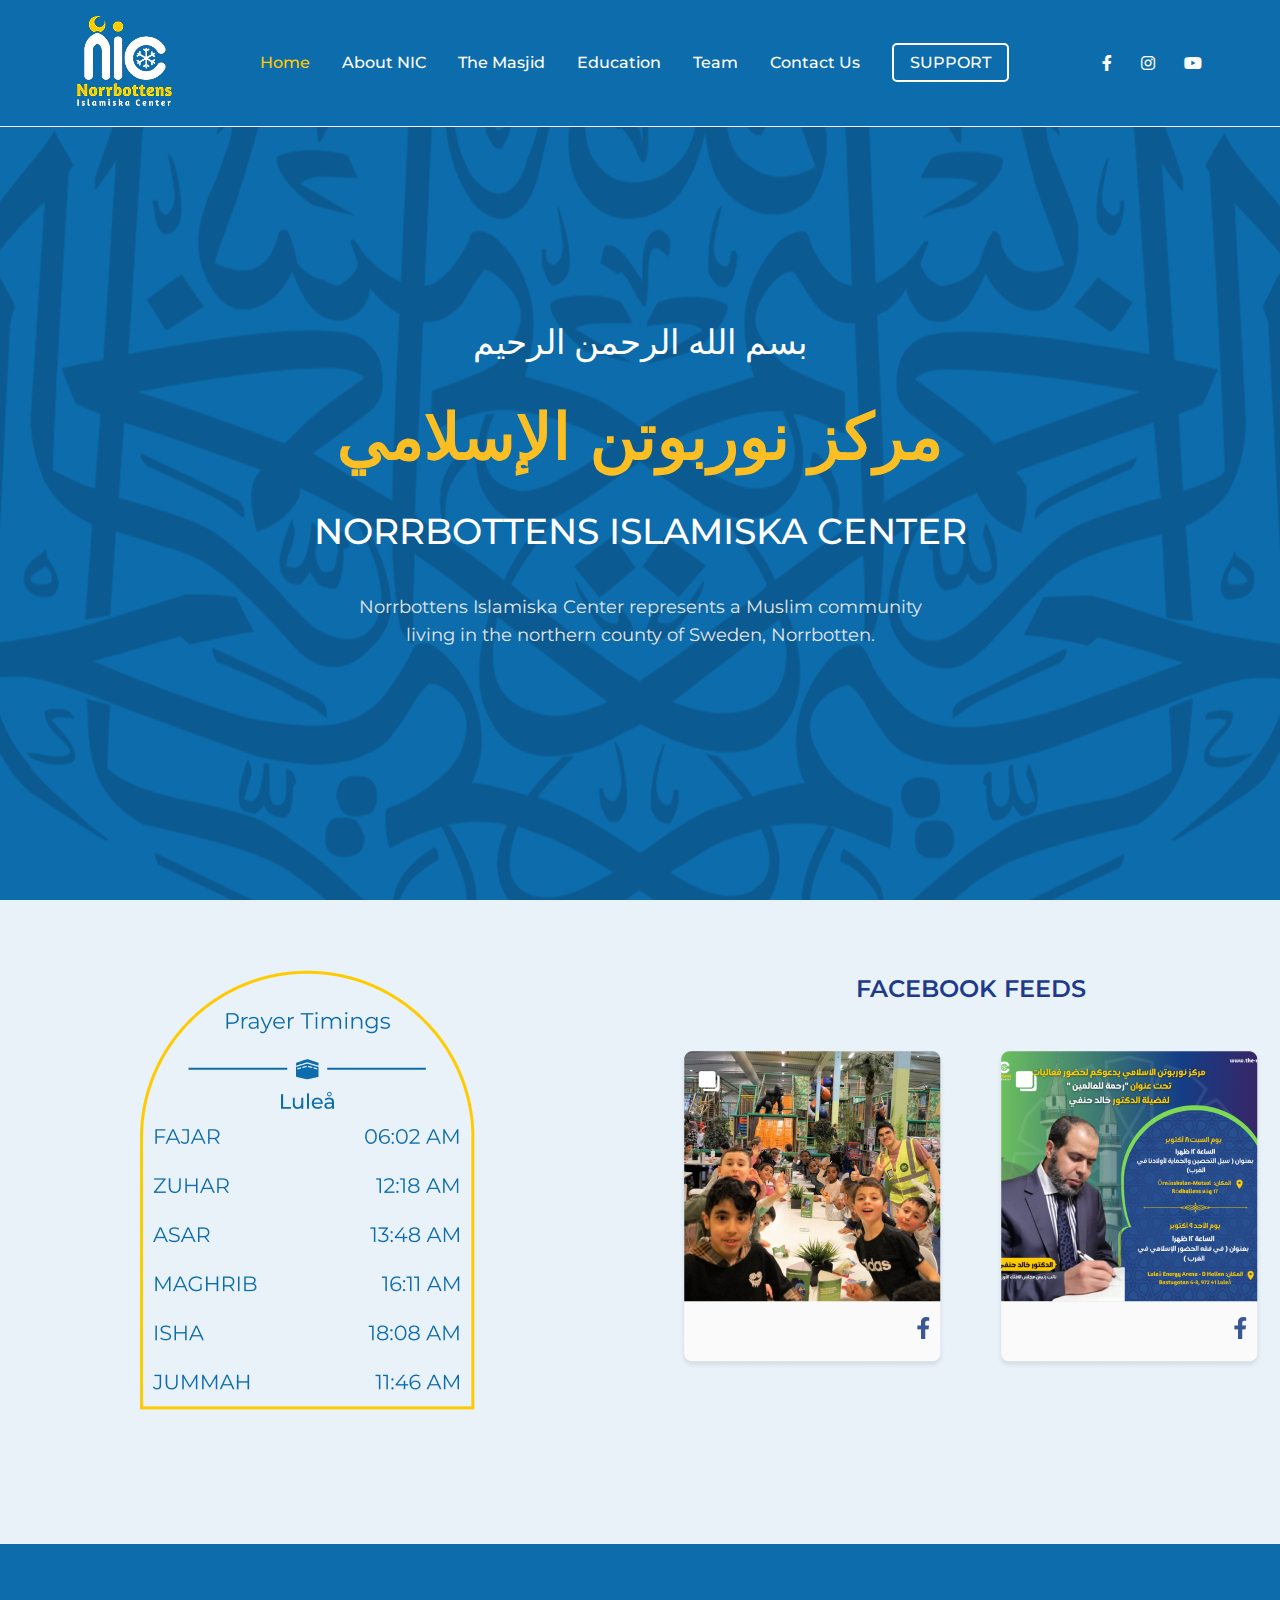
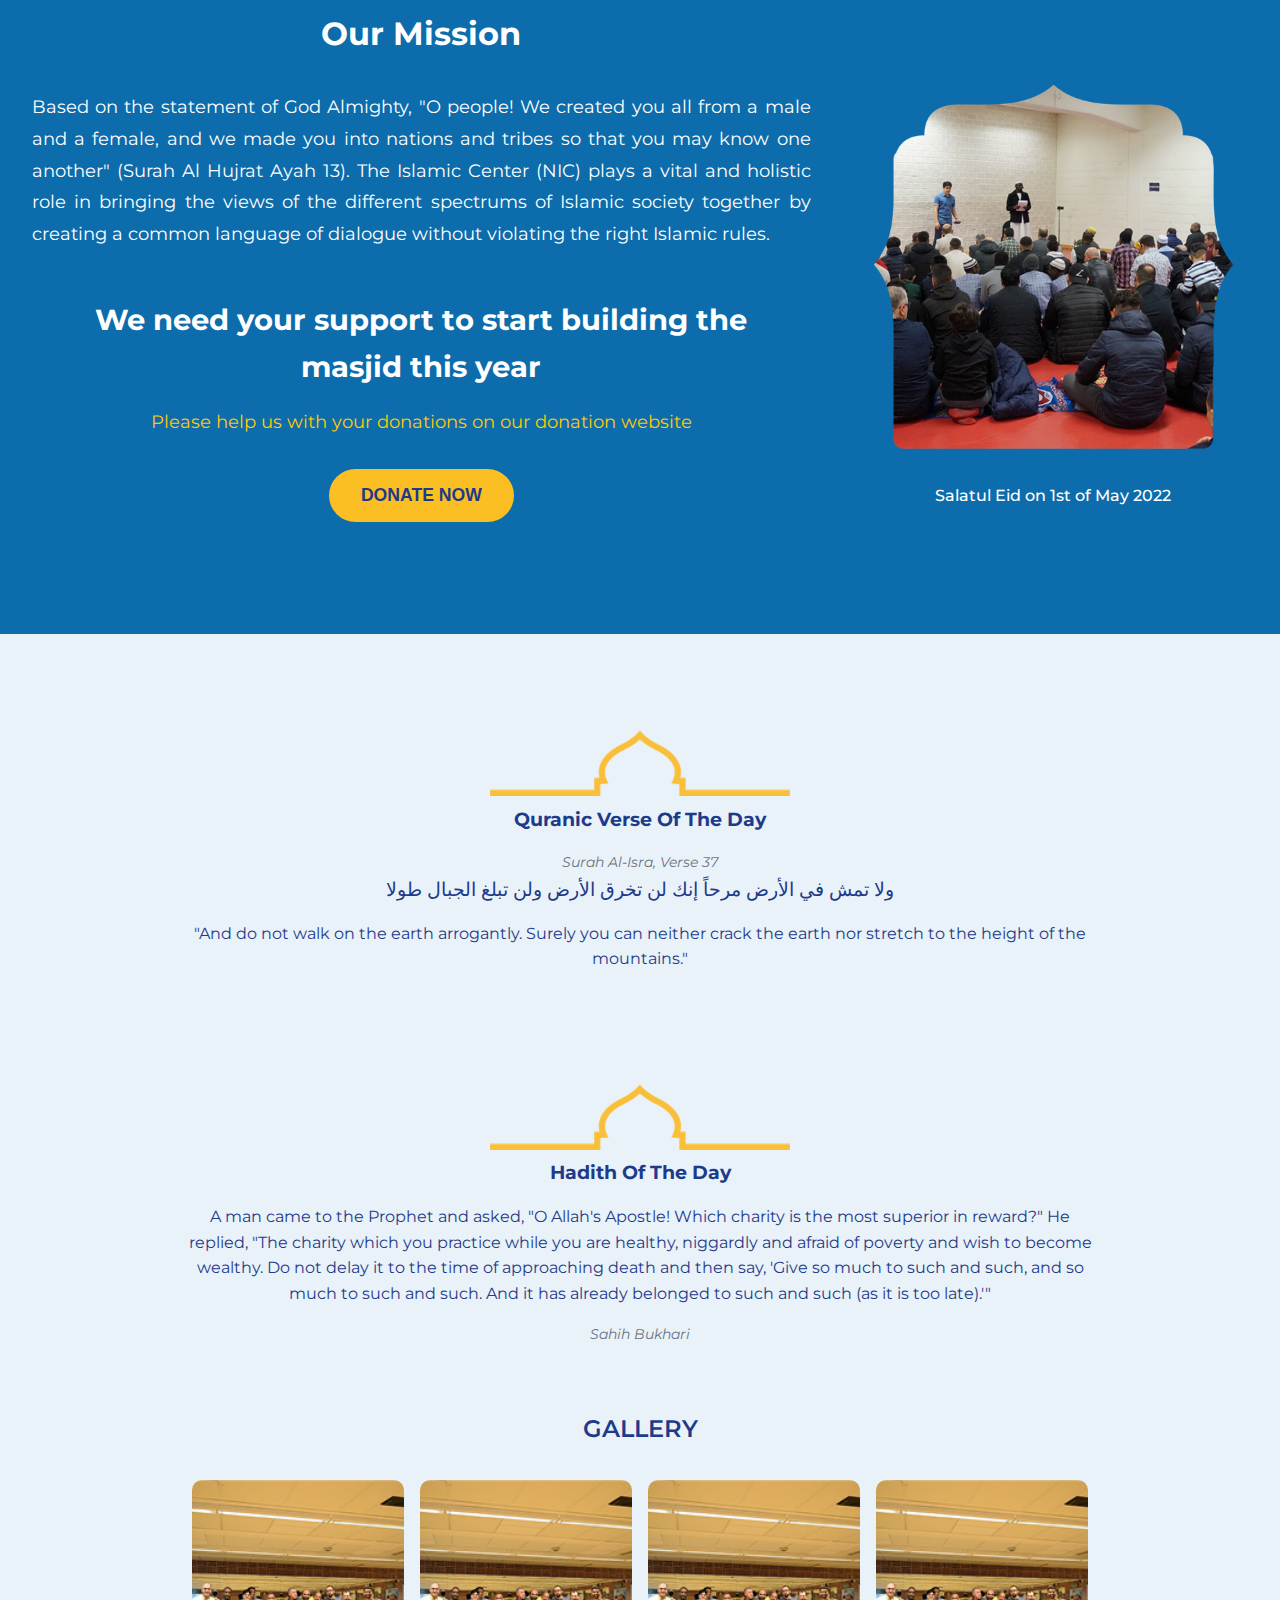
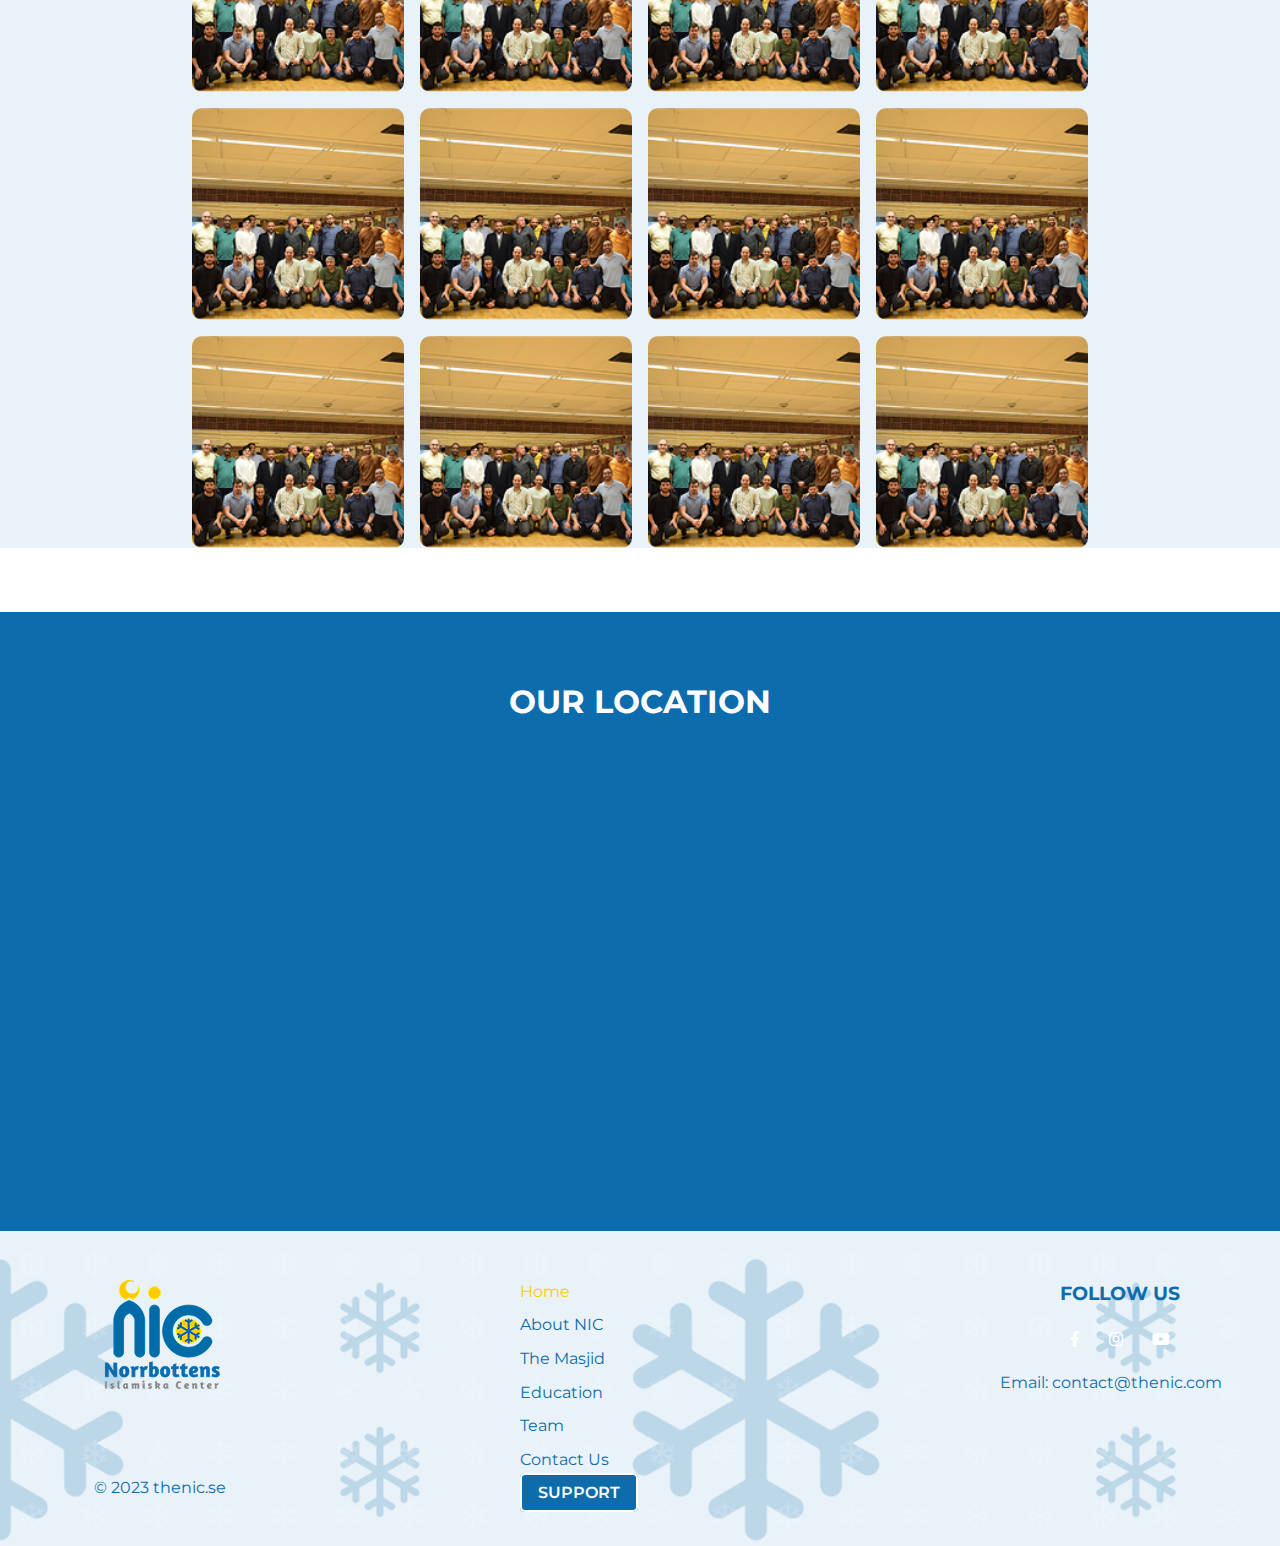
<file: index.html>
<!DOCTYPE html>
<html lang="en">
<head>
    <meta charset="UTF-8">
    <meta name="viewport" content="width=device-width, initial-scale=1.0">
    <title>Norrbottens Islamiska Center</title>
    <link href="https://cdnjs.cloudflare.com/ajax/libs/font-awesome/6.0.0/css/all.min.css" rel="stylesheet">
    <link href="https://fonts.googleapis.com/css2?family=Montserrat:wght@300;400;500;600;700;800;900&display=swap" rel="stylesheet">
    <link rel="stylesheet" href="assets/css/style.css">
    <style>

    </style>
</head>
<body>
    <header class="header">
        <div class="header-container">
            <div class="logo">
                <img src="assets/images/Artboard-2.png.png">
            </div>
            <nav>
                <ul class="nav">
                    <li><a href="index.html" style="color: #FFCB00;">Home</a></li>
                    <li><a href="assets/pages/about.html">About NIC</a></li>
                    <li><a href="assets/pages/masjid.html">The Masjid</a></li>
                    <li><a href="assets/pages/education.html">Education</a></li>
                    <li><a href="assets/pages/team.html">Team</a></li>
                    <li><a href="assets/pages/contact.html">Contact Us</a></li>
                    <li><a href="#support" class="support-btn">SUPPORT</a></li>
                </ul>
            </nav>
            <div class="header-actions">
                <div class="social-icons">
                    <a href="#"><i class="fab fa-facebook-f"></i></a>
                    <a href="#"><i class="fab fa-instagram"></i></a>
                    <a href="#"><i class="fab fa-youtube"></i></a>
                </div>
            </div>
            <button class="mobile-menu-toggle" id="mobile-menu-toggle">
                <i class="fas fa-bars"></i>
            </button>
        </div>
        <div class="mobile-menu" id="mobile-menu">
            <ul class="mobile-nav">
                <li><a href="index.html">Home</a></li>
                <li><a href="assets/pages/about.html">About NIC</a></li>
                <li><a href="assets/pages/masjid.html">The Masjid</a></li>
                <li><a href="assets/pages/education.html">Education</a></li>
                <li><a href="assets/pages/team.html">Team</a></li>
                <li><a href="assets/pages/contact.html">Contact Us</a></li>
                <li><a href="#support" class="support-btn">SUPPORT</a></li>
            </ul>
            <div class="mobile-social">
                <a href="#"><i class="fab fa-facebook-f"></i></a>
                <a href="#"><i class="fab fa-instagram"></i></a>
                <a href="#"><i class="fab fa-youtube"></i></a>
            </div>
        </div>
    </header>

    <section class="hero" id="home">
        <div class="hero-content">
            <div class="bismillah">بسم الله الرحمن الرحيم</div>
            <h1 class="hero-title-arabic">مركز نوربوتن الإسلامي</h1>
            <h2 class="hero-title-english">NORRBOTTENS ISLAMISKA CENTER</h2>
            <p class="hero-description">
                Norrbottens Islamiska Center represents a Muslim community living in the northern county of Sweden, Norrbotten.
            </p>
        </div>
    </section>

    <main class="main-content">
        <div class="content-grid">
            <div>
                <img src="assets/images/div (1).png" alt="Prayer Timings">
            </div>
            <div>
                <h3 class="section-title">FACEBOOK FEEDS</h3>
                <div class="facebook-feeds">
                    <div class="facebook-post">
                        <img src="assets/images/div (2).png" alt="Children at center">
                    </div>
                    <div class="facebook-post">
                        <img src="assets/images/div (3).png" alt="Speaker at podium">
                    </div>
                </div>
            </div>
        </div>

        <section class="mission">
            <div class="mission-content">
                <h2>Our Mission</h2>
                <p>
                    Based on the statement of God Almighty, "O people! We created you all from a male and a female, and we made you into nations and tribes so that you may know one another" (Surah Al Hujrat Ayah 13). The Islamic Center (NIC) plays a vital and holistic role in bringing the views of the different spectrums of Islamic society together by creating a common language of dialogue without violating the right Islamic rules.
                </p>
                <div class="donation-content">
                    <h3>We need your support to start building the masjid this year</h3>
                    <p>Please help us with your donations on our donation website</p>
                    <button class="donate-btn">DONATE NOW</button>
                </div>
            </div>
            <div class="mission-image">
                <img src="assets/images/pic1-768x768.png.png" alt="Salatul Eid on 1st of May 2022">
                <div class="image-caption">Salatul Eid on 1st of May 2022</div>
            </div>
        </section>

        <div class="verse-hadith-container">
            <div class="verse-hadith">
                <div class="verse-box">
                    <img src="assets/images/shape-300x66.png.png">
                    <h3> Quranic Verse Of The Day</h3>
                    <div class="verse-source">Surah Al-Isra, Verse 37</div>
                    <div class="verse-arabic">ولا تمش في الأرض مرحاً إنك لن تخرق الأرض ولن تبلغ الجبال طولا</div>
                    <div class="verse-english">
                        "And do not walk on the earth arrogantly. Surely you can neither crack the earth nor stretch to the height of the mountains."
                    </div>
                </div>
                <div class="hadith-box">
                    <img src="assets/images/shape-300x66.png.png">
                    <h3></i> Hadith Of The Day</h3>
                    <div class="hadith-text">
                        A man came to the Prophet and asked, "O Allah's Apostle! Which charity is the most superior in reward?" He replied, "The charity which you practice while you are healthy, niggardly and afraid of poverty and wish to become wealthy. Do not delay it to the time of approaching death and then say, 'Give so much to such and such, and so much to such and such. And it has already belonged to such and such (as it is too late).'"
                    </div>
                    <div class="hadith-source">Sahih Bukhari</div>
                </div>
            </div>

            <div class="gallery">
                <h3 class="section-title">GALLERY</h3>
                <div class="gallery-grid">
                    <div class="gallery-item">
                        <img src="assets/images/j.jpg.png" alt="Community gathering">
                    </div>
                    <div class="gallery-item">
                        <img src="assets/images/j.jpg.png" alt="Community meal">
                    </div>
                    <div class="gallery-item">
                        <img src="assets/images/j.jpg.png" alt="Children's activities">
                    </div>
                    <div class="gallery-item">
                        <img src="assets/images/j.jpg.png" alt="Prayer gathering">
                    </div>
                    <div class="gallery-item">
                        <img src="assets/images/j.jpg.png" alt="Educational presentation">
                    </div>
                    <div class="gallery-item">
                        <img src="assets/images/j.jpg.png" alt="Outdoor activities">
                    </div>
                    <div class="gallery-item">
                        <img src="assets/images/j.jpg.png" alt="Community event">
                    </div>
                    <div class="gallery-item">
                        <img src="assets/images/j.jpg.png" alt="Religious gathering">
                    </div>
                    <div class="gallery-item">
                        <img src="assets/images/j.jpg.png" alt="Educational workshop">
                    </div>
                    <div class="gallery-item">
                        <img src="assets/images/j.jpg.png" alt="Community service">
                    </div>
                    <div class="gallery-item">
                        <img src="assets/images/j.jpg.png" alt="Youth activities">
                    </div>
                    <div class="gallery-item">
                        <img src="assets/images/j.jpg.png" alt="Cultural event">
                    </div>
                </div>
            </div>
        </div>
    </main>

    <section class="location">
        <h2>OUR LOCATION</h2>
        <div class="map-container">
            <iframe src="https://www.google.com/maps/embed?pb=!1m18!1m12!1m3!1d1658.5!2d22.1!3d65.6!2m3!1f0!2f0!3f0!3m2!1i1024!2i768!4f13.1!3m3!1m2!1s0x0%3A0x0!2zNjXCsDM2JzAwLjAiTiAyMsKwMDYnMDAuMCJF!5e0!3m2!1sen!2sse!4v1234567890" allowfullscreen="" loading="lazy"></iframe>
        </div>
    </section>

    <footer class="footer">
        <div class="footer-content">
            <div class="footer-logo">
                <img src="assets/images/NIC-LOGO-1-300x281.png.png">
                <div class="footer-copyright">© 2023 thenic.se</div>
            </div>
            <div>
                <ul class="footer-nav">
                    <li><a href="index.html" style="color: #FFCB00;">Home</a></li>
                    <li><a href="assets/pages/about.html">About NIC</a></li>
                    <li><a href="assets/pages/masjid.html">The Masjid</a></li>
                    <li><a href="assets/pages/education.html">Education</a></li>
                    <li><a href="assets/pages/team.html">Team</a></li>
                    <li><a href="assets/pages/contact.html">Contact Us</a></li>
                    <li><a href="#support" class="support-btn">SUPPORT</a></li>
                </ul>
            </div>
            <div class="footer-social">
                <h3>FOLLOW US</h3>
                <div class="social-icons">
                    <a href="#"><i class="fab fa-facebook-f"></i></a>
                    <a href="#"><i class="fab fa-instagram"></i></a>
                    <a href="#"><i class="fab fa-youtube"></i></a>
                </div>
                <a href="mailto:contact@thenic.com" class="footer-email">Email: contact@thenic.com</a>
            </div>
        </div>
    </footer>

    <script src="assets/js/script.js"></script>
</body>
</html>
</file>
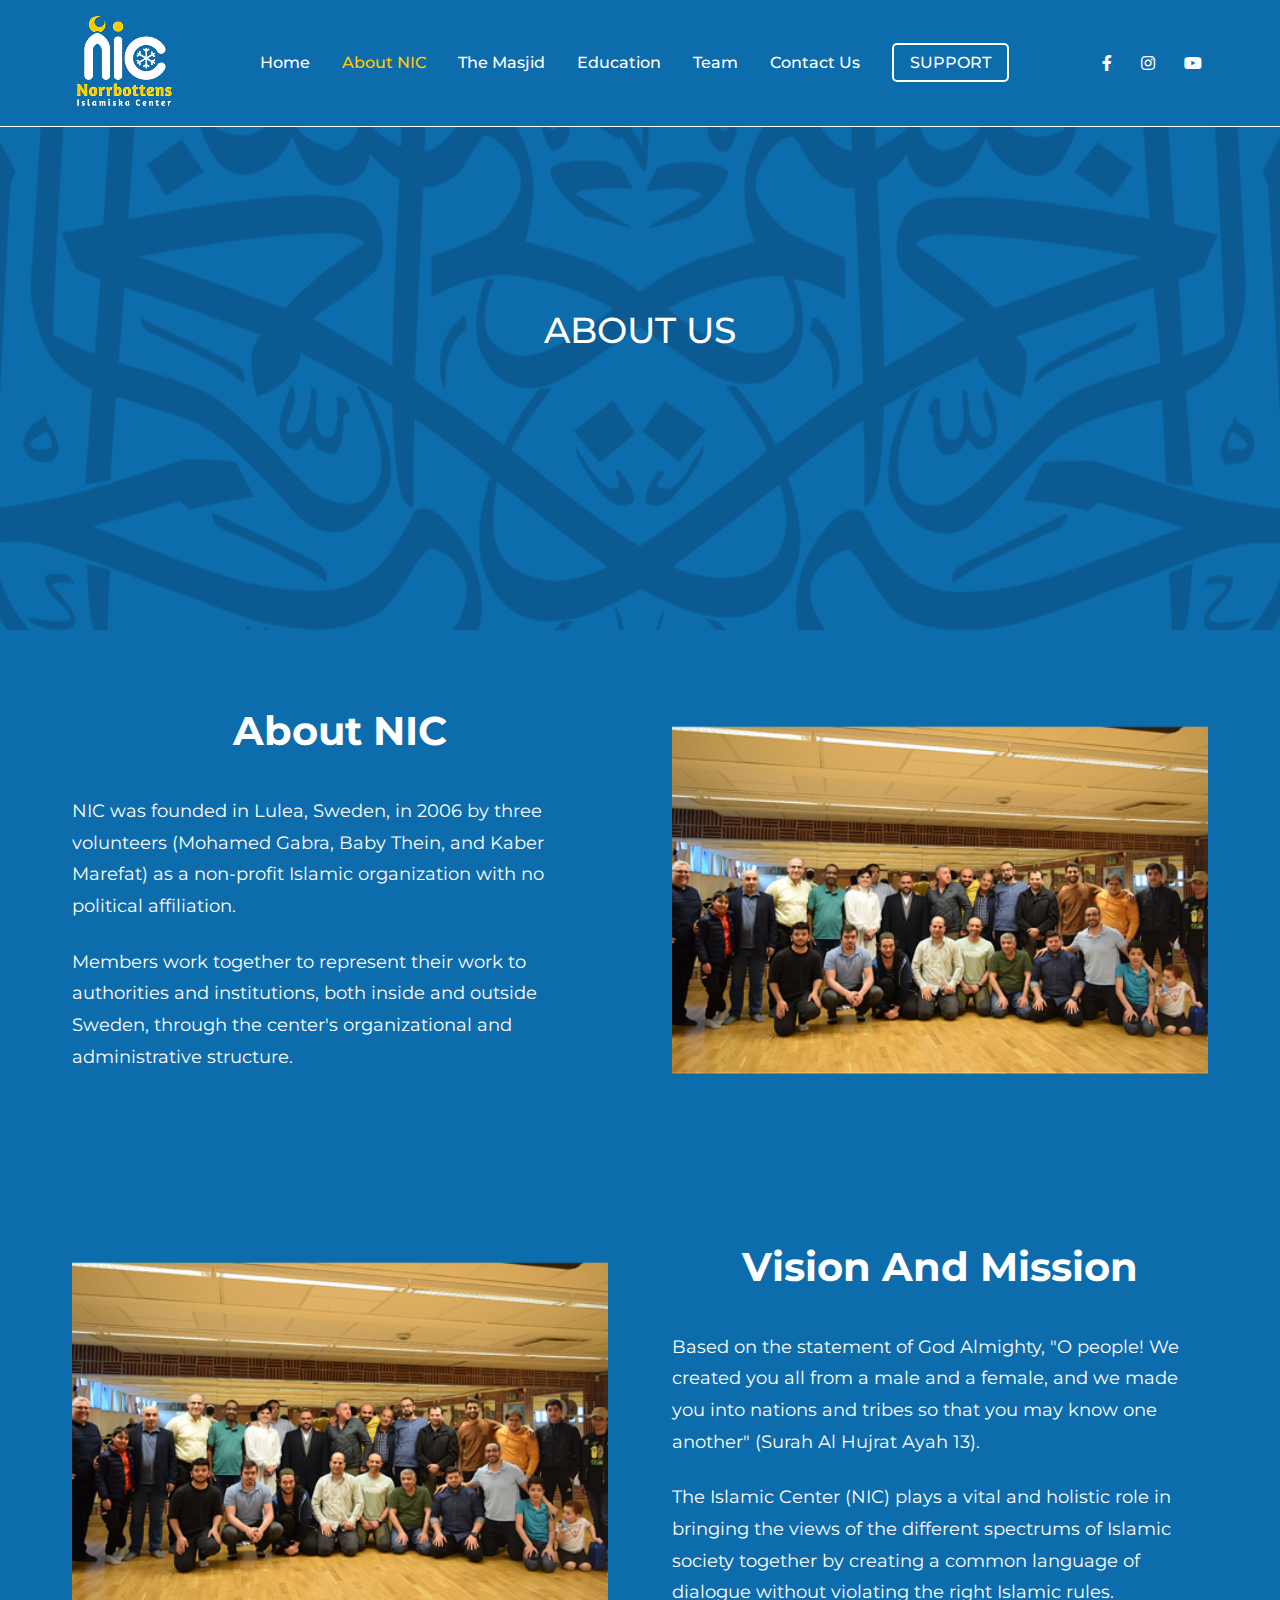
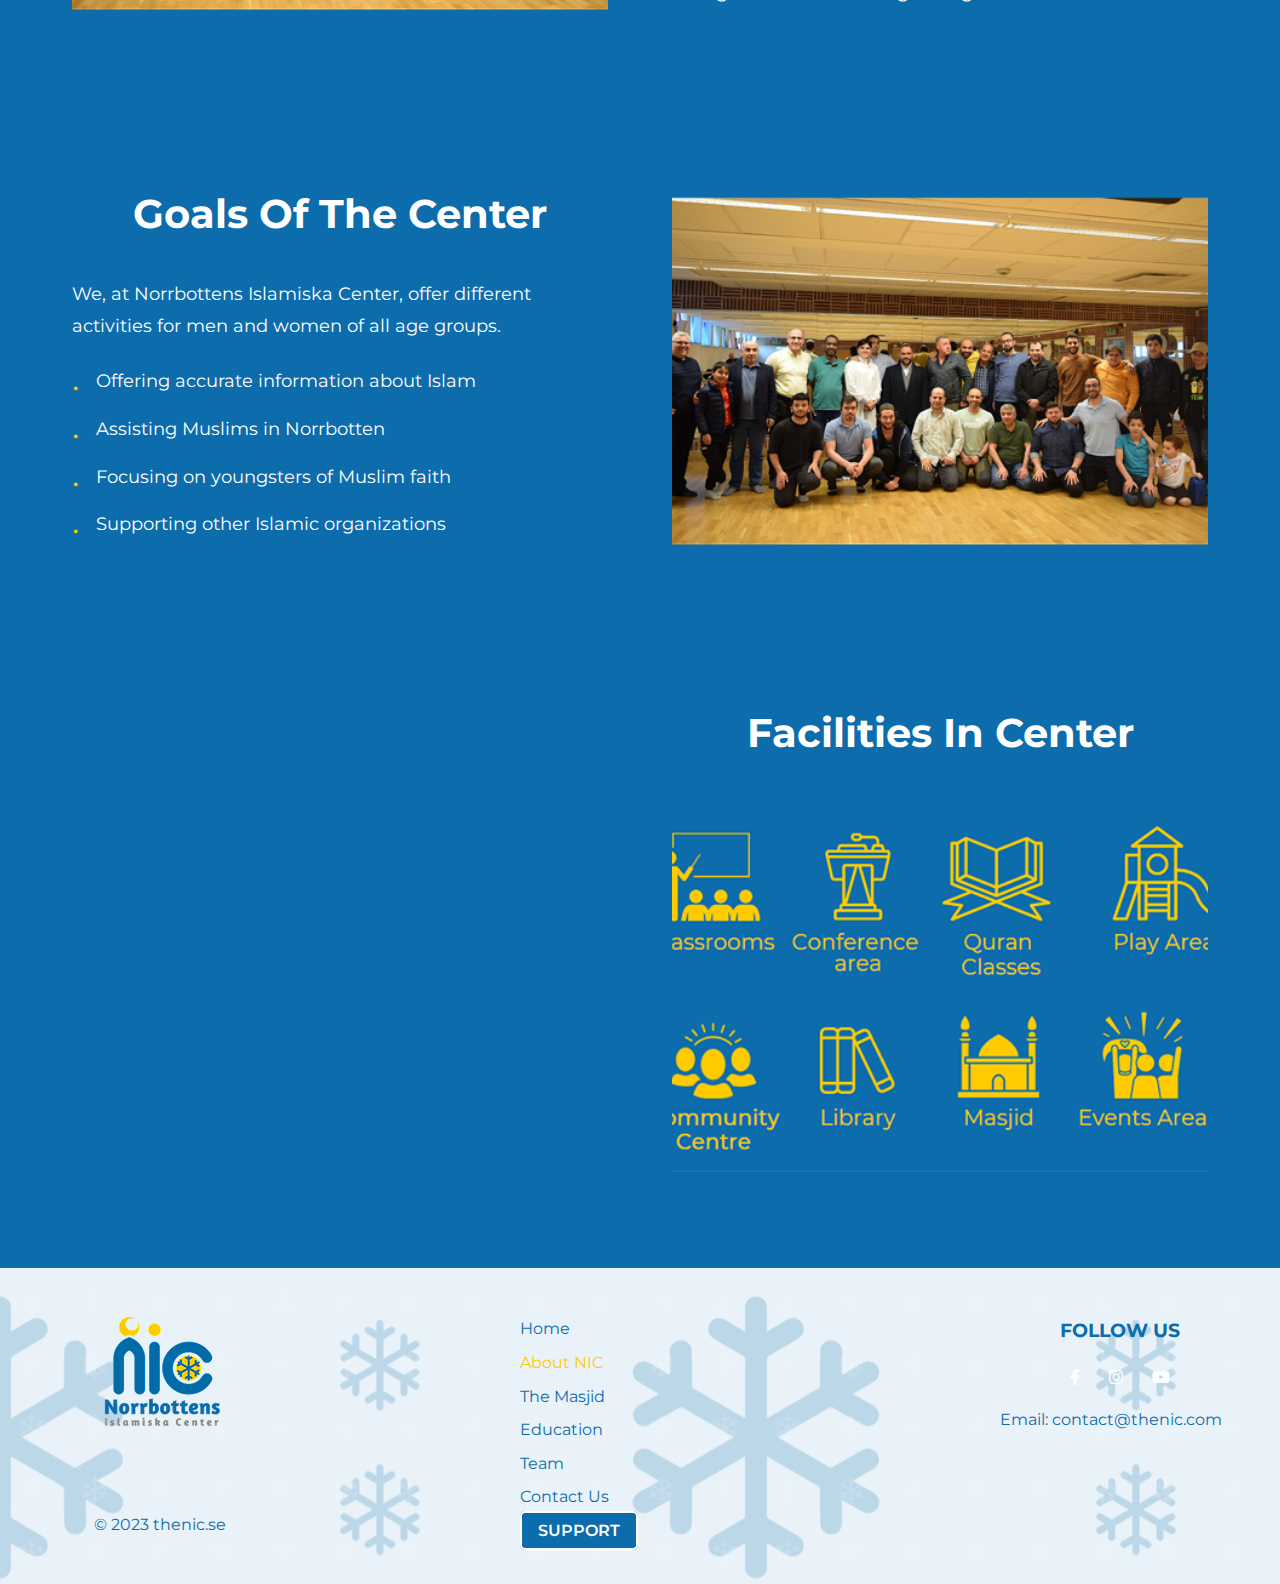
<file: assets/pages/about.html>
<!DOCTYPE html>
<html lang="en">
<head>
    <meta charset="UTF-8">
    <meta name="viewport" content="width=device-width, initial-scale=1.0">
    <title>About NIC</title>
    <link href="https://cdnjs.cloudflare.com/ajax/libs/font-awesome/6.0.0/css/all.min.css" rel="stylesheet">
    <link href="https://fonts.googleapis.com/css2?family=Montserrat:wght@300;400;500;600;700;800;900&display=swap" rel="stylesheet">
    <link rel="stylesheet" href="../css/style.css">
    <link rel="stylesheet" href="../css/about.css">
</head>
<body>
    <header class="header">
        <div class="header-container">
            <div class="logo">
                <img src="../images/Artboard-2.png.png">
            </div>
            <nav>
                <ul class="nav">
                    <li><a href="../../index.html">Home</a></li>
                    <li><a href="about.html" style="color: #FFCB00 !important;">About NIC</a></li>
                    <li><a href="masjid.html">The Masjid</a></li>
                    <li><a href="education.html">Education</a></li>
                    <li><a href="team.html">Team</a></li>
                    <li><a href="contact.html">Contact Us</a></li>
                    <li><a href="#support" class="support-btn">SUPPORT</a></li>
                </ul>
            </nav>
            <div class="header-actions">
                <div class="social-icons">
                    <a href="#"><i class="fab fa-facebook-f"></i></a>
                    <a href="#"><i class="fab fa-instagram"></i></a>
                    <a href="#"><i class="fab fa-youtube"></i></a>
                </div>
            </div>
            <button class="mobile-menu-toggle" id="mobile-menu-toggle">
                <i class="fas fa-bars"></i>
            </button>
        </div>
        <div class="mobile-menu" id="mobile-menu">
            <ul class="mobile-nav">
                <li><a href="../index.html">Home</a></li>
                <li><a href="about.html">About NIC</a></li>
                <li><a href="masjid.html">The Masjid</a></li>
                <li><a href="education.html">Education</a></li>
                <li><a href="team.html">Team</a></li>
                <li><a href="contact.html">Contact Us</a></li>
                <li><a href="#support" class="support-btn">SUPPORT</a></li>
            </ul>
            <div class="mobile-social">
                <a href="#"><i class="fab fa-facebook-f"></i></a>
                <a href="#"><i class="fab fa-instagram"></i></a>
                <a href="#"><i class="fab fa-youtube"></i></a>
            </div>
        </div>
    </header>

    <section class="hero" style="height: 70vh;" id="home">
        <div class="hero-content">
            <h2 class="hero-title-english">ABOUT US</h2>
        </div>
    </section>    

    <main class="about-main">
        <section class="about-section">
            <div class="section-content">
                <div class="text-content">
                    <h2 class="section-title">About NIC</h2>
                    <p>NIC was founded in Lulea, Sweden, in 2006 by three volunteers (Mohamed Gabra, Baby Thein, and Kaber Marefat) as a non-profit Islamic organization with no political affiliation.</p>
                    <p>Members work together to represent their work to authorities and institutions, both inside and outside Sweden, through the center's organizational and administrative structure.</p>
                </div>
                <div class="image-content">
                    <img src="../images/IMA1-1024x613.png.png" alt="NIC Community Members">
                </div>
            </div>
        </section>

        <section class="about-section">
            <div class="section-content reverse">
                <div class="image-content">
                    <img src="../images/IMA1-1024x613.png.png" alt="Community Discussion">
                </div>
                <div class="text-content">
                    <h2 class="section-title">Vision And Mission</h2>
                    <p>Based on the statement of God Almighty, "O people! We created you all from a male and a female, and we made you into nations and tribes so that you may know one another" (Surah Al Hujrat Ayah 13).</p>
                    <p>The Islamic Center (NIC) plays a vital and holistic role in bringing the views of the different spectrums of Islamic society together by creating a common language of dialogue without violating the right Islamic rules.</p>
                </div>
            </div>
        </section>

        <section class="about-section">
            <div class="section-content">
                <div class="text-content">
                    <h2 class="section-title">Goals Of The Center</h2>
                    <p>We, at Norrbottens Islamiska Center, offer different activities for men and women of all age groups.</p>
                    <ul class="goals-list">
                        <li>Offering accurate information about Islam</li>
                        <li>Assisting Muslims in Norrbotten</li>
                        <li>Focusing on youngsters of Muslim faith</li>
                        <li>Supporting other Islamic organizations</li>
                    </ul>
                </div>
                <div class="image-content">
                    <img src="../images/IMA1-1024x613.png.png" alt="Islamic Speaker">
                </div>
            </div>
        </section>

        <section class="about-section">
            <div class="section-content">
                <div class="text-content">
                    
                </div>
                <div class="image-content">
                    <h2 class="section-title">Facilities In Center</h2>
                    <img src="../images/EEEE-1024x613.png.png" alt="Islamic Speaker">
                </div>
            </div>
        </section>
    </main>

    <footer class="footer">
        <div class="footer-content">
            <div class="footer-logo">
                <img src="../images/NIC-LOGO-1-300x281.png.png">
                <div class="footer-copyright">© 2023 thenic.se</div>
            </div>
            <div>
                <ul class="footer-nav">
                    <li><a href="../../index.html">Home</a></li>
                    <li><a href="about.html" style="color: #FFCB00 !important;">About NIC</a></li>
                    <li><a href="masjid.html">The Masjid</a></li>
                    <li><a href="education.html">Education</a></li>
                    <li><a href="team.html">Team</a></li>
                    <li><a href="contact.html">Contact Us</a></li>
                    <li><a href="#support" class="support-btn">SUPPORT</a></li>
                </ul>
            </div>
            <div class="footer-social">
                <h3>FOLLOW US</h3>
                <div class="social-icons">
                    <a href="#"><i class="fab fa-facebook-f"></i></a>
                    <a href="#"><i class="fab fa-instagram"></i></a>
                    <a href="#"><i class="fab fa-youtube"></i></a>
                </div>
                <a href="mailto:contact@thenic.com" class="footer-email">Email: contact@thenic.com</a>
            </div>
        </div>
    </footer>
</body>

<script src="../js/script.js"></script>

</html>
</file>
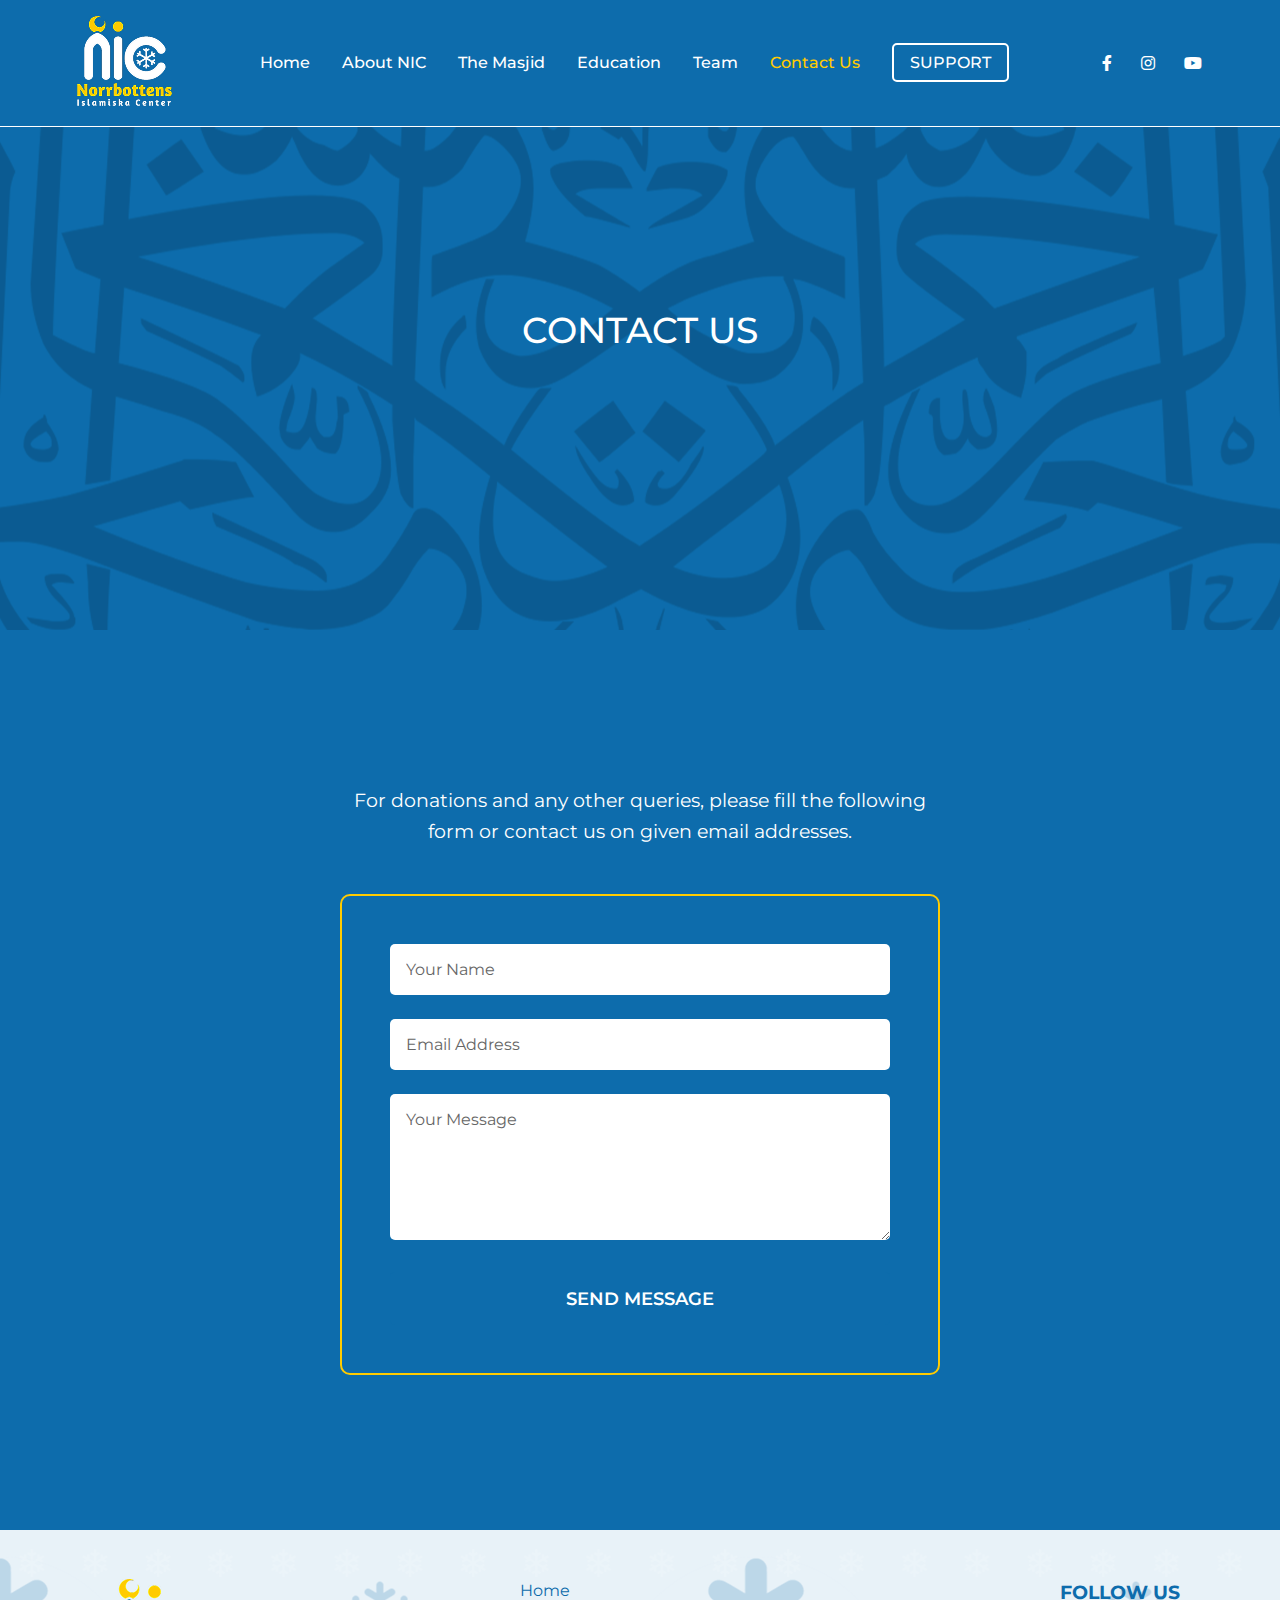
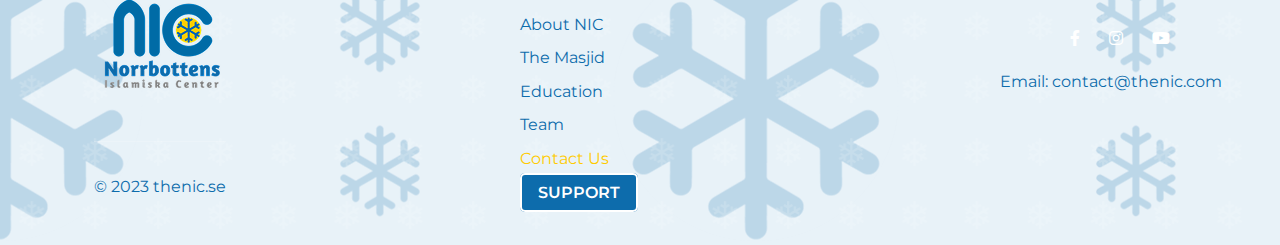
<file: assets/pages/contact.html>
<!DOCTYPE html>
<html lang="en">
<head>
    <meta charset="UTF-8">
    <meta name="viewport" content="width=device-width, initial-scale=1.0">
    <title>Contact Us</title>
    <link href="https://cdnjs.cloudflare.com/ajax/libs/font-awesome/6.0.0/css/all.min.css" rel="stylesheet">
    <link href="https://fonts.googleapis.com/css2?family=Montserrat:wght@300;400;500;600;700;800;900&display=swap" rel="stylesheet">
    <link rel="stylesheet" href="../css/style.css">
</head>
<body>
    <header class="header">
        <div class="header-container">
            <div class="logo">
                <img src="../images/Artboard-2.png.png">
            </div>
            <nav>
                <ul class="nav">
                    <li><a href="../../index.html">Home</a></li>
                    <li><a href="about.html">About NIC</a></li>
                    <li><a href="masjid.html">The Masjid</a></li>
                    <li><a href="education.html">Education</a></li>
                    <li><a href="team.html">Team</a></li>
                    <li><a href="contact.html" style="color: #FFCB00 !important;">Contact Us</a></li>
                    <li><a href="#support" class="support-btn">SUPPORT</a></li>
                </ul>
            </nav>
            <div class="header-actions">
                <div class="social-icons">
                    <a href="#"><i class="fab fa-facebook-f"></i></a>
                    <a href="#"><i class="fab fa-instagram"></i></a>
                    <a href="#"><i class="fab fa-youtube"></i></a>
                </div>
            </div>
            <button class="mobile-menu-toggle" id="mobile-menu-toggle">
                <i class="fas fa-bars"></i>
            </button>
        </div>
        <div class="mobile-menu" id="mobile-menu">
            <ul class="mobile-nav">
                <li><a href="../index.html">Home</a></li>
                <li><a href="about.html">About NIC</a></li>
                <li><a href="masjid.html">The Masjid</a></li>
                <li><a href="education.html">Education</a></li>
                <li><a href="team.html">Team</a></li>
                <li><a href="contact.html">Contact Us</a></li>
                <li><a href="#support" class="support-btn">SUPPORT</a></li>
            </ul>
            <div class="mobile-social">
                <a href="#"><i class="fab fa-facebook-f"></i></a>
                <a href="#"><i class="fab fa-instagram"></i></a>
                <a href="#"><i class="fab fa-youtube"></i></a>
            </div>
        </div>
    </header>

    <section class="hero" style="height: 70vh;" id="home">
        <div class="hero-content">
            <h2 class="hero-title-english">CONTACT US</h2>
        </div>
    </section>    

    <main class="contact-main">
        <div class="contact-container">
            <div class="contact-message">
                <p>For donations and any other queries, please fill the following form or contact us on given email addresses.</p>
            </div>
            
            <form class="contact-form">
                <div class="form-group">
                    <input type="text" id="name" name="name" placeholder="Your Name" required>
                </div>
                
                <div class="form-group">
                    <input type="email" id="email" name="email" placeholder="Email Address" required>
                </div>
                
                <div class="form-group">
                    <textarea id="message" name="message" rows="6" placeholder="Your Message" required></textarea>
                </div>
                
                <button type="submit" class="submit-btn">SEND MESSAGE</button>
            </form>
        </div>
    </main>

    <style>
        .contact-main {
            background: #0D6CAC;
            min-height: 100vh;
            padding: 4rem 2rem;
            display: flex;
            align-items: center;
            justify-content: center;
        }

        .contact-container {
            max-width: 600px;
            width: 100%;
            text-align: center;
        }

        .contact-message {
            margin-bottom: 3rem;
        }

        .contact-message p {
            color: white;
            font-size: 1.2rem;
            line-height: 1.6;
            font-weight: 400;
        }

        .contact-form {
            background: transparent;
            border: 2px solid #FFCB00;
            border-radius: 10px;
            padding: 3rem;
            display: flex;
            flex-direction: column;
            gap: 1.5rem;
        }

        .form-group {
            width: 100%;
        }

        .form-group input,
        .form-group textarea {
            width: 100%;
            padding: 1rem;
            border: none;
            border-radius: 5px;
            font-size: 1rem;
            font-family: 'Montserrat', sans-serif;
            background: white;
            color: #333;
            box-sizing: border-box;
        }

        .form-group input:focus,
        .form-group textarea:focus {
            outline: none;
            box-shadow: 0 0 0 2px #FFCB00;
        }

        .form-group input::placeholder,
        .form-group textarea::placeholder {
            color: #666;
        }

        .form-group textarea {
            resize: vertical;
            min-height: 120px;
        }

        .submit-btn {
            background: #0D6CAC;
            color: white;
            border: none;
            padding: 1rem 2rem;
            font-size: 1.1rem;
            font-weight: 600;
            font-family: 'Montserrat', sans-serif;
            border-radius: 5px;
            cursor: pointer;
            transition: background-color 0.3s ease;
            width: 100%;
        }

        .submit-btn:hover {
            background: #1e3a8a;
        }

        @media (max-width: 768px) {
            .contact-main {
                padding: 2rem 1rem;
            }

            .contact-form {
                padding: 2rem;
            }

            .contact-message p {
                font-size: 1.1rem;
            }
        }

        @media (max-width: 480px) {
            .contact-form {
                padding: 1.5rem;
            }

            .contact-message p {
                font-size: 1rem;
            }

            .form-group input,
            .form-group textarea {
                padding: 0.8rem;
                font-size: 0.9rem;
            }

            .submit-btn {
                padding: 0.8rem 1.5rem;
                font-size: 1rem;
            }
        }
    </style>

    <footer class="footer">
        <div class="footer-content">
            <div class="footer-logo">
                <img src="../images/NIC-LOGO-1-300x281.png.png">
                <div class="footer-copyright">© 2023 thenic.se</div>
            </div>
            <div>
                <ul class="footer-nav">
                    <li><a href="../../index.html">Home</a></li>
                    <li><a href="about.html">About NIC</a></li>
                    <li><a href="masjid.html">The Masjid</a></li>
                    <li><a href="education.html">Education</a></li>
                    <li><a href="team.html">Team</a></li>
                    <li><a href="contact.html" style="color: #FFCB00 !important;">Contact Us</a></li>
                    <li><a href="#support" class="support-btn">SUPPORT</a></li>
                </ul>
            </div>
            <div class="footer-social">
                <h3>FOLLOW US</h3>
                <div class="social-icons">
                    <a href="#"><i class="fab fa-facebook-f"></i></a>
                    <a href="#"><i class="fab fa-instagram"></i></a>
                    <a href="#"><i class="fab fa-youtube"></i></a>
                </div>
                <a href="mailto:contact@thenic.com" class="footer-email">Email: contact@thenic.com</a>
            </div>
        </div>
    </footer>
</body>

<script src="../js/script.js"></script>

</html>
</file>
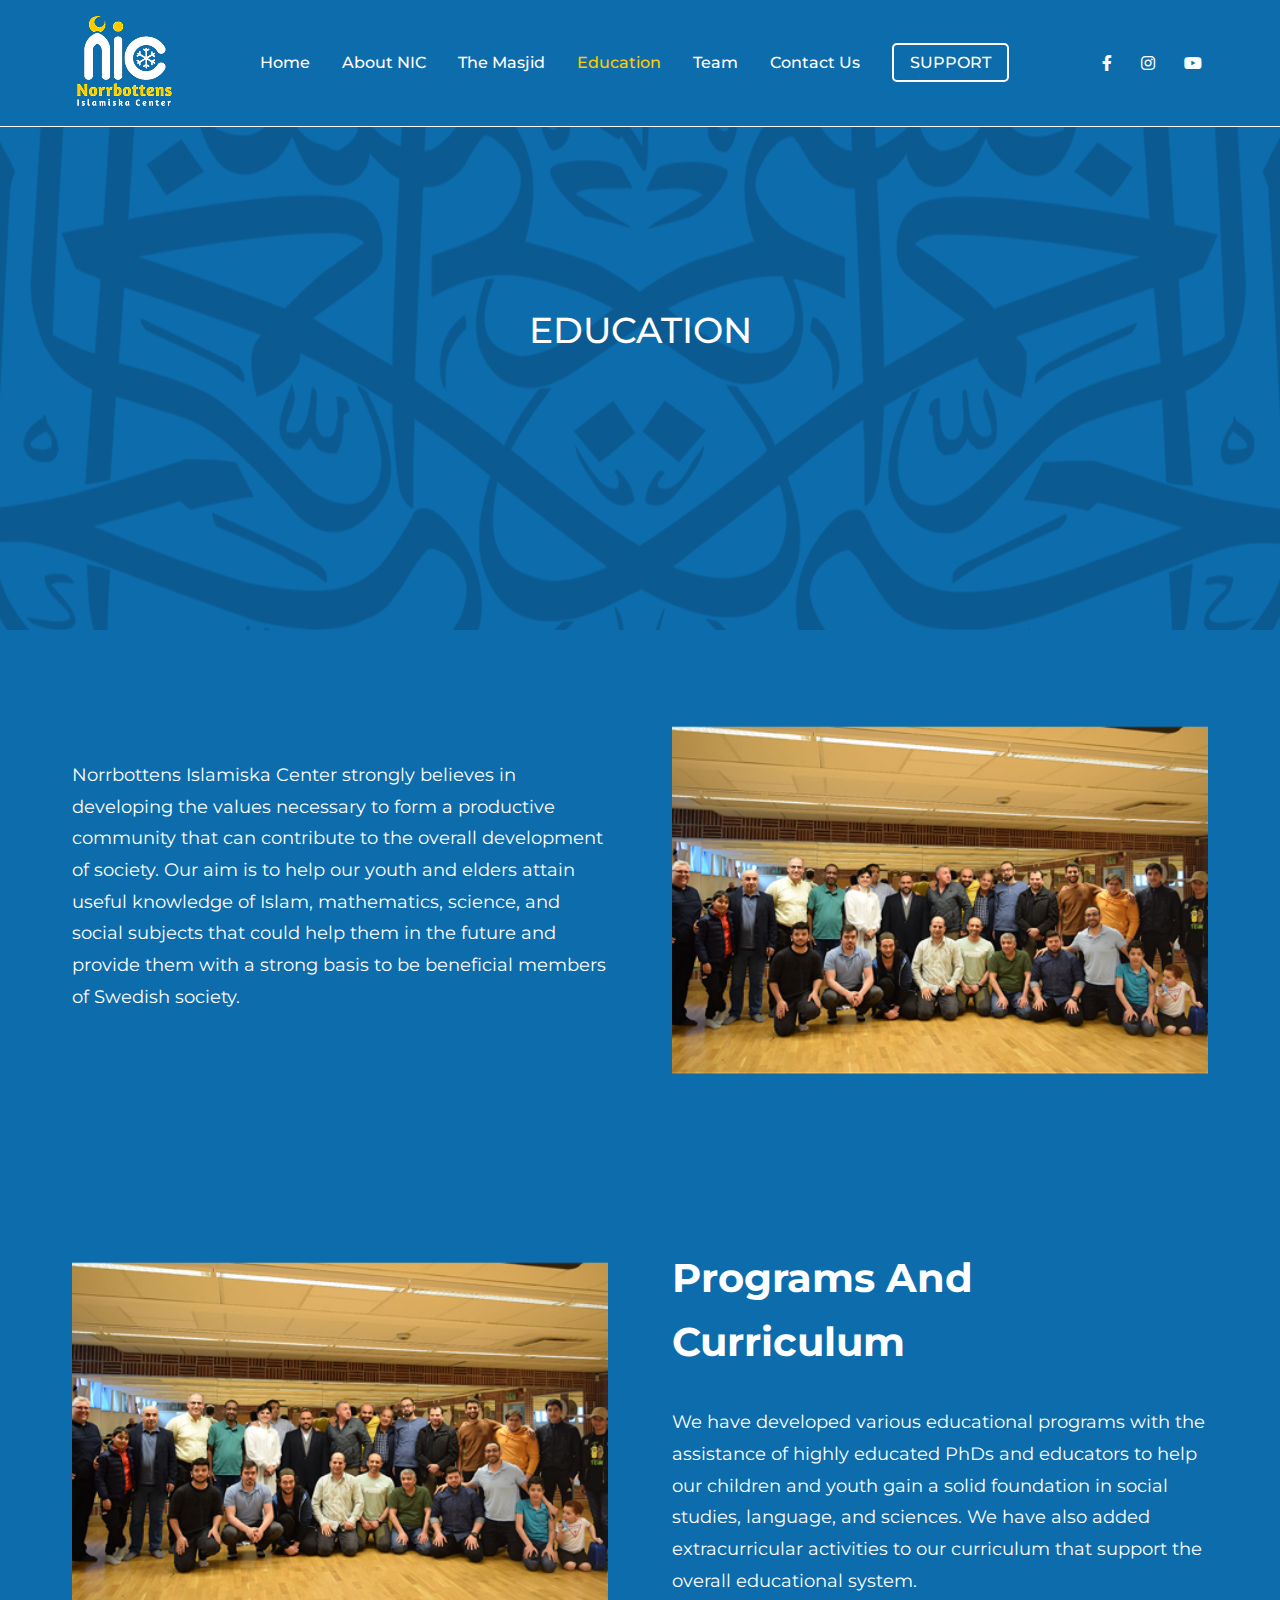
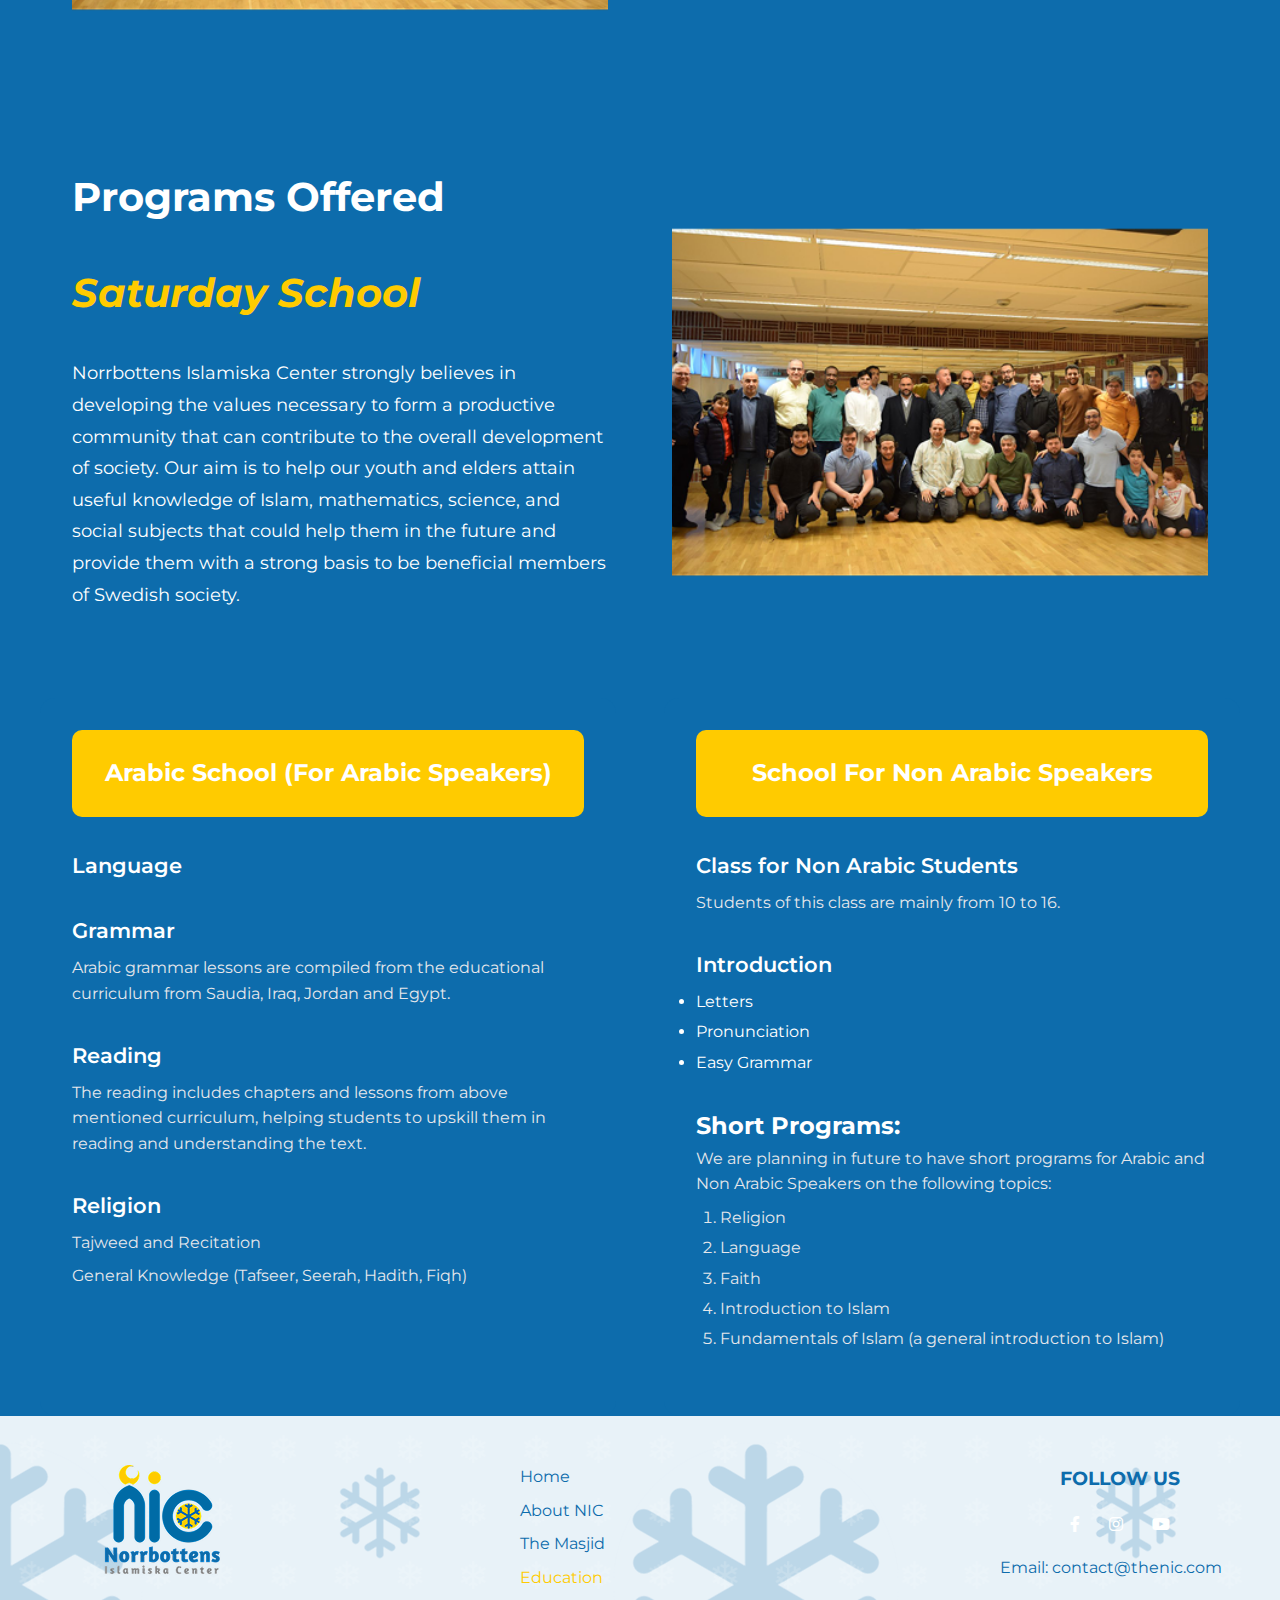
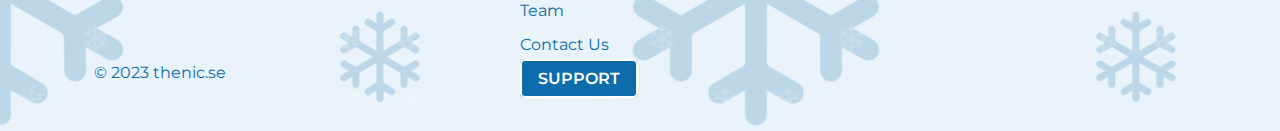
<file: assets/pages/education.html>
<!DOCTYPE html>
<html lang="en">
<head>
    <meta charset="UTF-8">
    <meta name="viewport" content="width=device-width, initial-scale=1.0">
    <title>Education</title>
    <link href="https://cdnjs.cloudflare.com/ajax/libs/font-awesome/6.0.0/css/all.min.css" rel="stylesheet">
    <link href="https://fonts.googleapis.com/css2?family=Montserrat:wght@300;400;500;600;700;800;900&display=swap" rel="stylesheet">
    <link rel="stylesheet" href="../css/style.css">
    <link rel="stylesheet" href="../css/about.css">
    <link rel="stylesheet" href="../css/education.css">
</head>
<body>
    <header class="header">
        <div class="header-container">
            <div class="logo">
                <img src="../images/Artboard-2.png.png">
            </div>
            <nav>
                <ul class="nav">
                    <li><a href="../../index.html">Home</a></li>
                    <li><a href="about.html">About NIC</a></li>
                    <li><a href="masjid.html">The Masjid</a></li>
                    <li><a href="education.html" style="color: #FFCB00 !important;">Education</a></li>
                    <li><a href="team.html">Team</a></li>
                    <li><a href="contact.html">Contact Us</a></li>
                    <li><a href="#support" class="support-btn">SUPPORT</a></li>
                </ul>
            </nav>
            <div class="header-actions">
                <div class="social-icons">
                    <a href="#"><i class="fab fa-facebook-f"></i></a>
                    <a href="#"><i class="fab fa-instagram"></i></a>
                    <a href="#"><i class="fab fa-youtube"></i></a>
                </div>
            </div>
            <button class="mobile-menu-toggle" id="mobile-menu-toggle">
                <i class="fas fa-bars"></i>
            </button>
        </div>
        <div class="mobile-menu" id="mobile-menu">
            <ul class="mobile-nav">
                <li><a href="../index.html">Home</a></li>
                <li><a href="about.html">About NIC</a></li>
                <li><a href="masjid.html">The Masjid</a></li>
                <li><a href="education.html">Education</a></li>
                <li><a href="team.html">Team</a></li>
                <li><a href="contact.html">Contact Us</a></li>
                <li><a href="#support" class="support-btn">SUPPORT</a></li>
            </ul>
            <div class="mobile-social">
                <a href="#"><i class="fab fa-facebook-f"></i></a>
                <a href="#"><i class="fab fa-instagram"></i></a>
                <a href="#"><i class="fab fa-youtube"></i></a>
            </div>
        </div>
    </header>

    <section class="hero" style="height: 70vh;" id="home">
        <div class="hero-content">
            <h2 class="hero-title-english">EDUCATION</h2>
        </div>
    </section>    

    <main class="about-main">
        <section class="about-section">
            <div class="section-content">
                <div class="text-content">
                    <p>Norrbottens Islamiska Center strongly believes in developing the values necessary to form a productive community that can contribute to the overall development of society. Our aim is to help our youth and elders attain useful knowledge of Islam, mathematics, science, and social subjects that could help them in the future and provide them with a strong basis to be beneficial members of Swedish society.</p>
                </div>
                <div class="image-content">
                    <img src="../images/IMA1-1024x613.png.png" alt="NIC Community Members">
                </div>
            </div>
        </section>

        <section class="about-section">
            <div class="section-content reverse">
                <div class="image-content">
                    <img src="../images/IMA1-1024x613.png.png" alt="Community Discussion">
                </div>
                <div class="text-content">
                    <h2 class="section-title" style="text-align:left;">Programs And Curriculum</h2>
                    <p>We have developed various educational programs with the assistance of highly educated PhDs and educators to help our children and youth gain a solid foundation in social studies, language, and sciences. We have also added extracurricular activities to our curriculum that support the overall educational system.</p>
                </div>
            </div>
        </section>

        <section class="about-section">
            <div class="section-content">
                <div class="text-content">
                    <h2 class="section-title" style="text-align:left;">Programs Offered</h2>
                    <h3 class="section-title" style="color:#FFCB00; text-align:left;"><i>Saturday School</i></h3>
                    <p>Norrbottens Islamiska Center strongly believes in developing the values necessary to form a productive community that can contribute to the overall development of society. Our aim is to help our youth and elders attain useful knowledge of Islam, mathematics, science, and social subjects that could help them in the future and provide them with a strong basis to be beneficial members of Swedish society.</p>
                </div>
                <div class="image-content">
                    <img src="../images/IMA1-1024x613.png.png" alt="NIC Community Members">
                </div>
            </div>
        </section>

        <div class="education-container">
            <div class="schools-row">
                <div class="school-column">
                    <div class="school-header">
                        <h2>Arabic School (For Arabic Speakers)</h2>
                    </div>
                    <div class="school-content">
                        <div class="subject">
                            <h3>Language</h3>
                        </div>
                        <div class="subject">
                            <h3>Grammar</h3>
                            <p>Arabic grammar lessons are compiled from the educational curriculum from Saudia, Iraq, Jordan and Egypt.</p>
                        </div>
                        <div class="subject">
                            <h3>Reading</h3>
                            <p>The reading includes chapters and lessons from above mentioned curriculum, helping students to upskill them in reading and understanding the text.</p>
                        </div>
                        <div class="subject">
                            <h3>Religion</h3>
                            <p>Tajweed and Recitation</p>
                            <p>General Knowledge (Tafseer, Seerah, Hadith, Fiqh)</p>
                        </div>
                    </div>
                </div>

                <div class="school-column">
                    <div class="school-header">
                        <h2>School For Non Arabic Speakers</h2>
                    </div>
                    <div class="school-content">
                        <div class="subject">
                            <h3>Class for Non Arabic Students</h3>
                            <p>Students of this class are mainly from 10 to 16.</p>
                        </div>
                        <div class="subject">
                            <h3>Introduction</h3>
                                <li>Letters</li>
                                <li>Pronunciation</li>
                                <li>Easy Grammar</li>
                        </div>
                        <div class="subject">
                            <h2>Short Programs:</h2>
                            <p>We are planning in future to have short programs for Arabic and Non Arabic Speakers on the following topics:</p>
                            <ol>
                                <li>Religion</li>
                                <li>Language</li>
                                <li>Faith</li>
                                <li>Introduction to Islam</li>
                                <li>Fundamentals of Islam (a general introduction to Islam)</li>
                            </ol>
                        </div>
                    </div>
                </div>
            </div>
        </div>
    </main>

    <footer class="footer">
        <div class="footer-content">
            <div class="footer-logo">
                <img src="../images/NIC-LOGO-1-300x281.png.png">
                <div class="footer-copyright">© 2023 thenic.se</div>
            </div>
            <div>
                <ul class="footer-nav">
                    <li><a href="../../index.html">Home</a></li>
                    <li><a href="about.html">About NIC</a></li>
                    <li><a href="masjid.html">The Masjid</a></li>
                    <li><a href="education.html" style="color: #FFCB00 !important;">Education</a></li>
                    <li><a href="team.html">Team</a></li>
                    <li><a href="contact.html">Contact Us</a></li>
                    <li><a href="#support" class="support-btn">SUPPORT</a></li>
                </ul>
            </div>
            <div class="footer-social">
                <h3>FOLLOW US</h3>
                <div class="social-icons">
                    <a href="#"><i class="fab fa-facebook-f"></i></a>
                    <a href="#"><i class="fab fa-instagram"></i></a>
                    <a href="#"><i class="fab fa-youtube"></i></a>
                </div>
                <a href="mailto:contact@thenic.com" class="footer-email">Email: contact@thenic.com</a>
            </div>
        </div>
    </footer>
</body>

<script src="../js/script.js"></script>

</html>
</file>
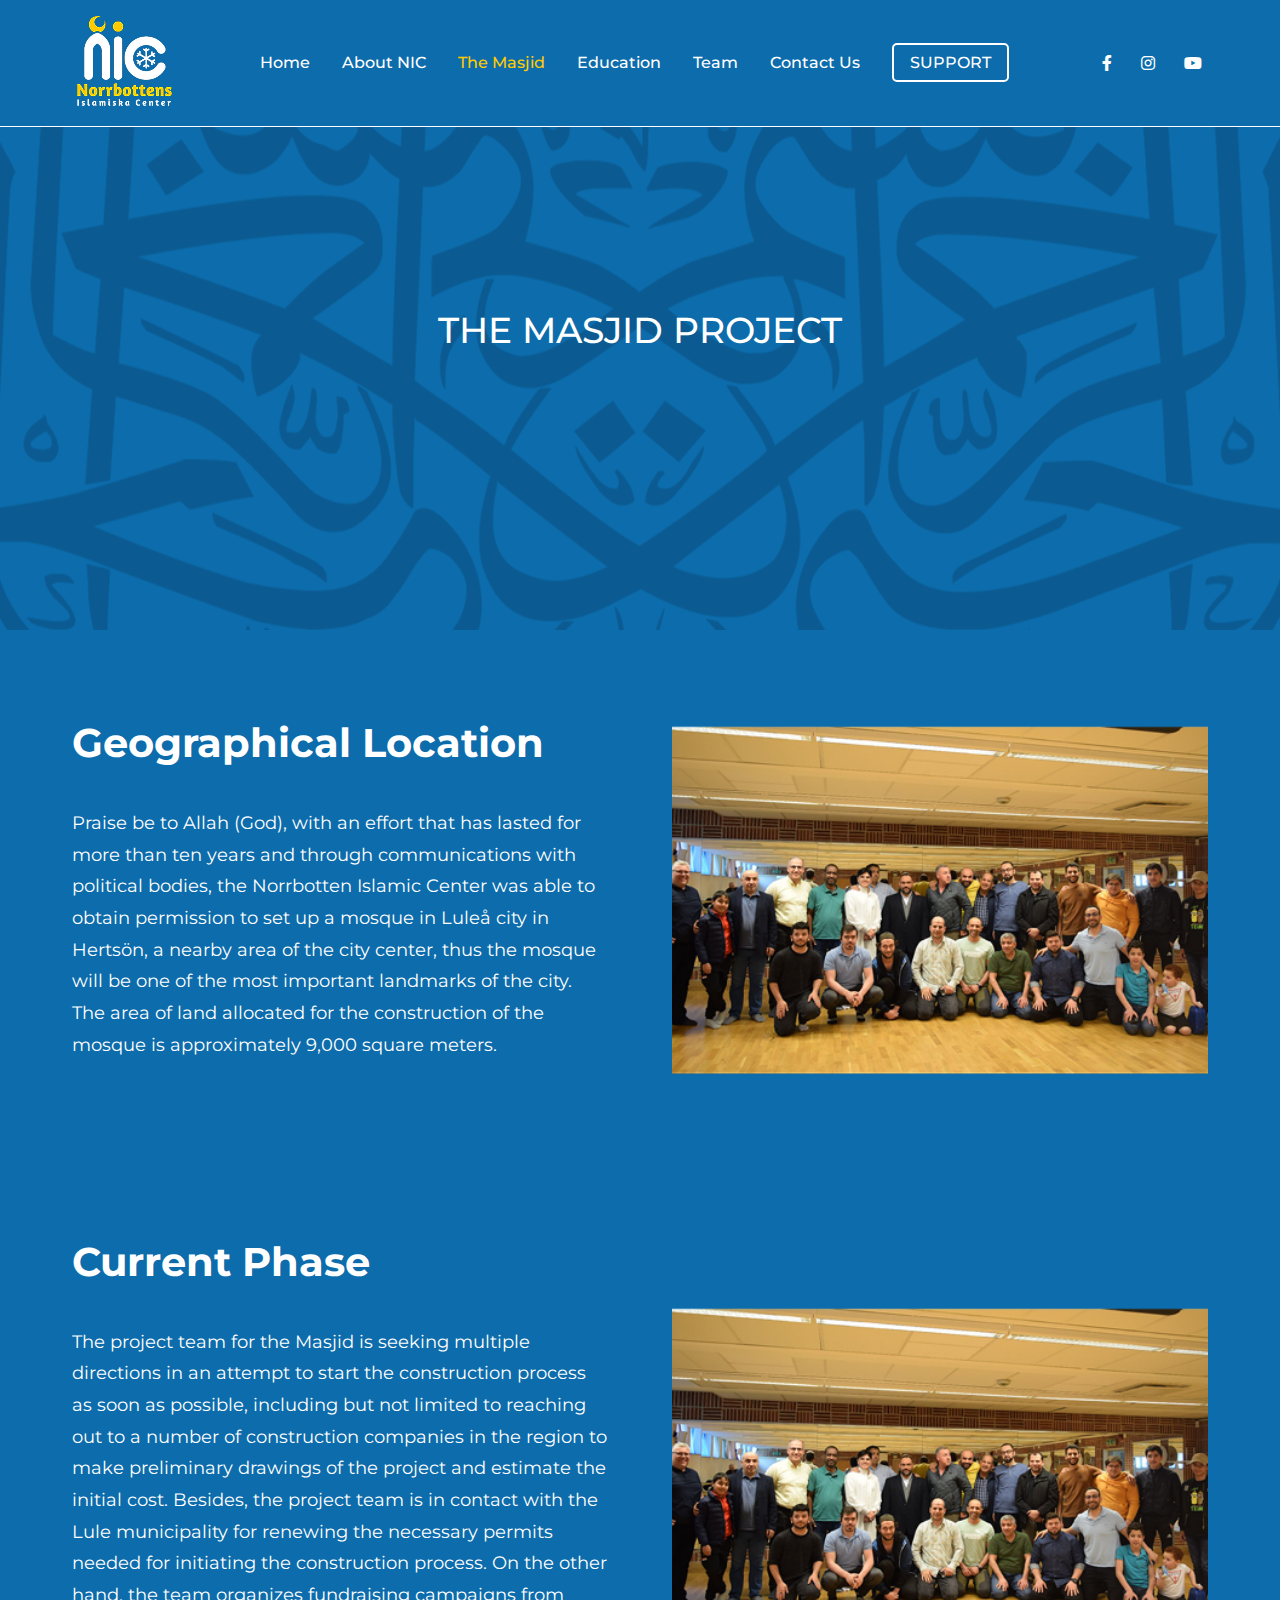
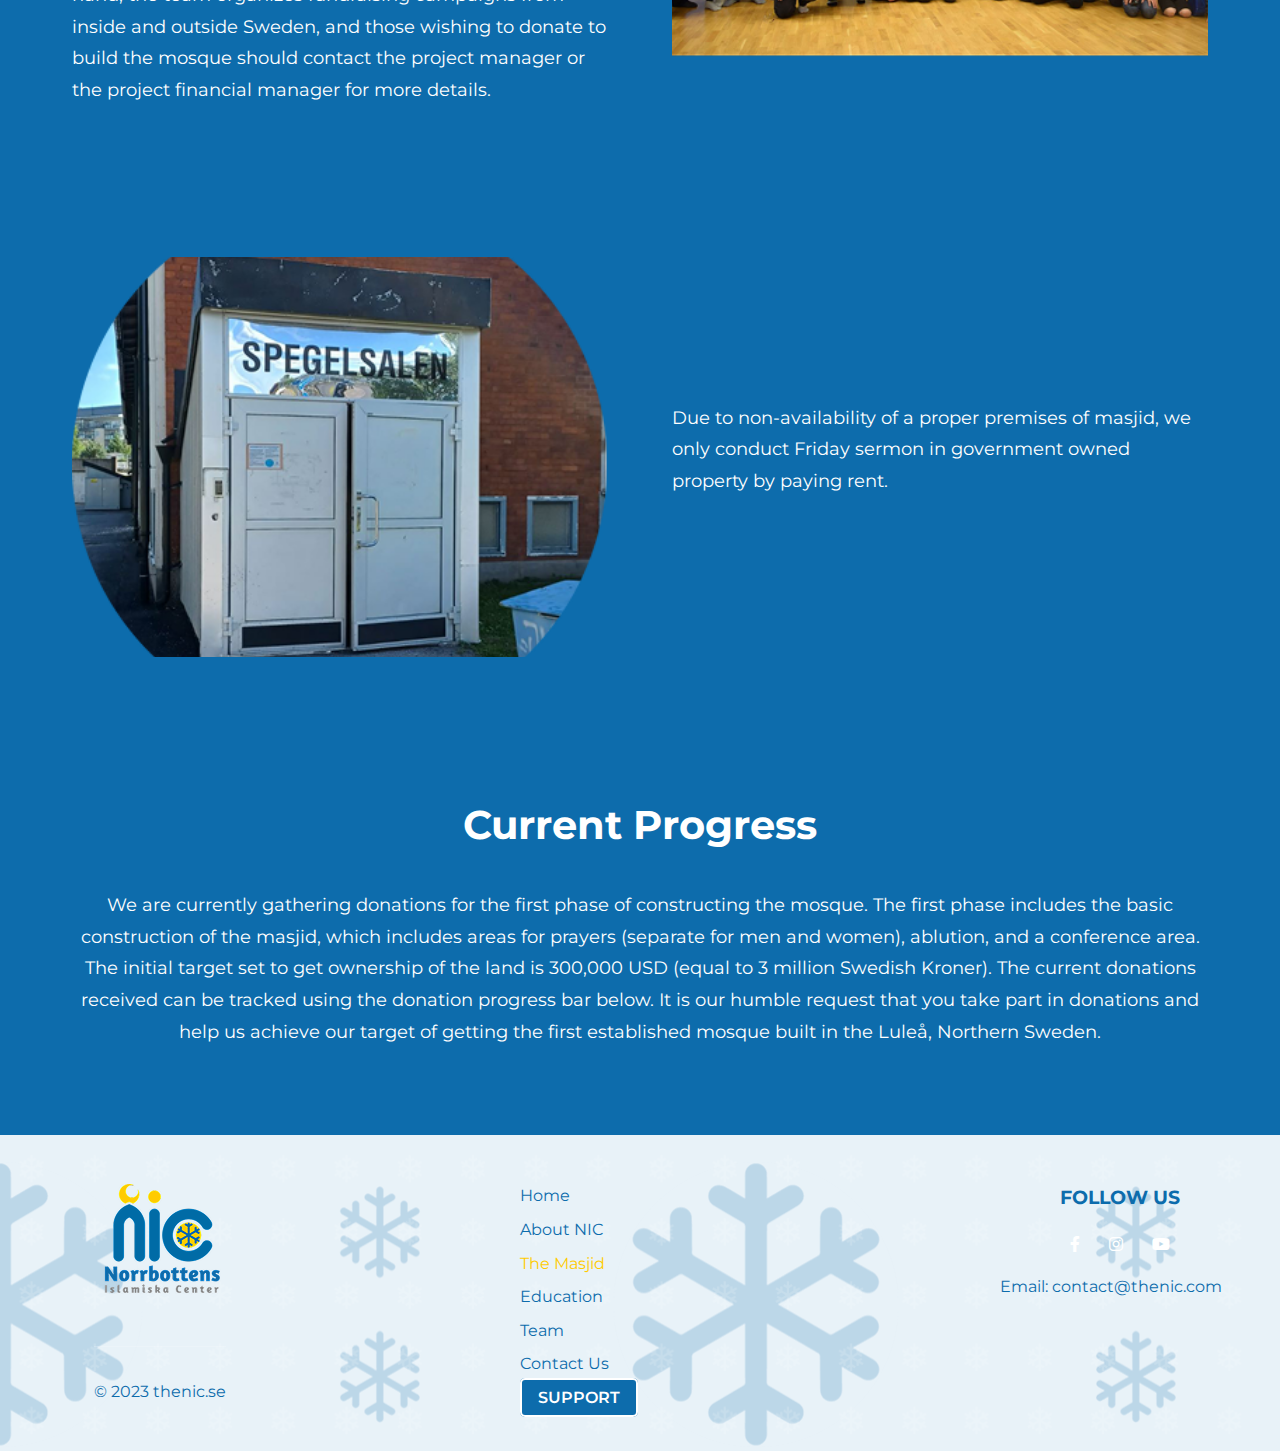
<file: assets/pages/masjid.html>
<!DOCTYPE html>
<html lang="en">
<head>
    <meta charset="UTF-8">
    <meta name="viewport" content="width=device-width, initial-scale=1.0">
    <title>The Masjid Project</title>
    <link href="https://cdnjs.cloudflare.com/ajax/libs/font-awesome/6.0.0/css/all.min.css" rel="stylesheet">
    <link href="https://fonts.googleapis.com/css2?family=Montserrat:wght@300;400;500;600;700;800;900&display=swap" rel="stylesheet">
    <link rel="stylesheet" href="../css/style.css">
    <link rel="stylesheet" href="../css/about.css">
</head>
<body>
    <header class="header">
        <div class="header-container">
            <div class="logo">
                <img src="../images/Artboard-2.png.png">
            </div>
            <nav>
                <ul class="nav">
                    <li><a href="../../index.html">Home</a></li>
                    <li><a href="about.html">About NIC</a></li>
                    <li><a href="masjid.html" style="color: #FFCB00 !important;">The Masjid</a></li>
                    <li><a href="education.html">Education</a></li>
                    <li><a href="team.html">Team</a></li>
                    <li><a href="contact.html">Contact Us</a></li>
                    <li><a href="#support" class="support-btn">SUPPORT</a></li>
                </ul>
            </nav>
            <div class="header-actions">
                <div class="social-icons">
                    <a href="#"><i class="fab fa-facebook-f"></i></a>
                    <a href="#"><i class="fab fa-instagram"></i></a>
                    <a href="#"><i class="fab fa-youtube"></i></a>
                </div>
            </div>
            <button class="mobile-menu-toggle" id="mobile-menu-toggle">
                <i class="fas fa-bars"></i>
            </button>
        </div>
        <div class="mobile-menu" id="mobile-menu">
            <ul class="mobile-nav">
                <li><a href="../index.html">Home</a></li>
                <li><a href="about.html">About NIC</a></li>
                <li><a href="masjid.html">The Masjid</a></li>
                <li><a href="education.html">Education</a></li>
                <li><a href="team.html">Team</a></li>
                <li><a href="contact.html">Contact Us</a></li>
                <li><a href="#support" class="support-btn">SUPPORT</a></li>
            </ul>
            <div class="mobile-social">
                <a href="#"><i class="fab fa-facebook-f"></i></a>
                <a href="#"><i class="fab fa-instagram"></i></a>
                <a href="#"><i class="fab fa-youtube"></i></a>
            </div>
        </div>
    </header>

    <section class="hero" style="height: 70vh;" id="home">
        <div class="hero-content">
            <h2 class="hero-title-english">THE MASJID PROJECT</h2>
        </div>
    </section>    

    <main class="about-main">
        <section class="about-section">
            <div class="section-content">
                <div class="text-content">
                    <h2 class="section-title" style="text-align: left;">Geographical Location</h2>
                    <p>Praise be to Allah (God), with an effort that has lasted for more than ten years and through communications with political bodies, the Norrbotten Islamic Center was able to obtain permission to set up a mosque in Luleå city in Hertsön, a nearby area of the city center, thus the mosque will be one of the most important landmarks of the city. The area of land allocated for the construction of the mosque is approximately 9,000 square meters.</p>
                </div>
                <div class="image-content">
                    <img src="../images/IMA1-1024x613.png.png" alt="NIC Community Members">
                </div>
            </div>
        </section>

        <section class="about-section">
            <div class="section-content">
                <div class="text-content">
                    <h2 class="section-title" style="text-align: left;">Current Phase</h2>
                    <p>The project team for the Masjid is seeking multiple directions in an attempt to start the construction process as soon as possible, including but not limited to reaching out to a number of construction companies in the region to make preliminary drawings of the project and estimate the initial cost. Besides, the project team is in contact with the Lule municipality for renewing the necessary permits needed for initiating the construction process. On the other hand, the team organizes fundraising campaigns from inside and outside Sweden, and those wishing to donate to build the mosque should contact the project manager or the project financial manager for more details.</p>
                </div>
                <div class="image-content">
                    <img src="../images/IMA1-1024x613.png.png" alt="NIC Community Members">
                </div>
            </div>
        </section>

        <section class="about-section">
            <div class="section-content">
                <div class="image-content">
                    <img src="../images/qqq.png.png" alt="NIC Community Members">
                </div>
                <div class="text-content">
                    <p>Due to non-availability of a proper premises of masjid, we only conduct Friday sermon in government owned property by paying rent.</p>
                </div>
            </div>
        </section>
        <section class="about-section">
                <div class="text-content">
                    <h2 class="section-title" style="text-align: center;">Current Progress</h2>
                    <p style="text-align: center;">We are currently gathering donations for the first phase of constructing the mosque. The first phase includes the basic construction of the masjid, which includes areas for prayers (separate for men and women), ablution, and a conference area. The initial target set to get ownership of the land is 300,000 USD (equal to 3 million Swedish Kroner). The current donations received can be tracked using the donation progress bar below. It is our humble request that you take part in donations and help us achieve our target of getting the first established mosque built in the Luleå, Northern Sweden.</p>
                </div>
        </section>
    </main>

    <footer class="footer">
        <div class="footer-content">
            <div class="footer-logo">
                <img src="../images/NIC-LOGO-1-300x281.png.png">
                <div class="footer-copyright">© 2023 thenic.se</div>
            </div>
            <div>
                <ul class="footer-nav">
                    <li><a href="../../index.html">Home</a></li>
                    <li><a href="about.html">About NIC</a></li>
                    <li><a href="masjid.html" style="color: #FFCB00 !important;">The Masjid</a></li>
                    <li><a href="education.html">Education</a></li>
                    <li><a href="team.html">Team</a></li>
                    <li><a href="contact.html">Contact Us</a></li>
                    <li><a href="#support" class="support-btn">SUPPORT</a></li>
                </ul>
            </div>
            <div class="footer-social">
                <h3>FOLLOW US</h3>
                <div class="social-icons">
                    <a href="#"><i class="fab fa-facebook-f"></i></a>
                    <a href="#"><i class="fab fa-instagram"></i></a>
                    <a href="#"><i class="fab fa-youtube"></i></a>
                </div>
                <a href="mailto:contact@thenic.com" class="footer-email">Email: contact@thenic.com</a>
            </div>
        </div>
    </footer>
</body>

<script src="../js/script.js"></script>

</html>
</file>
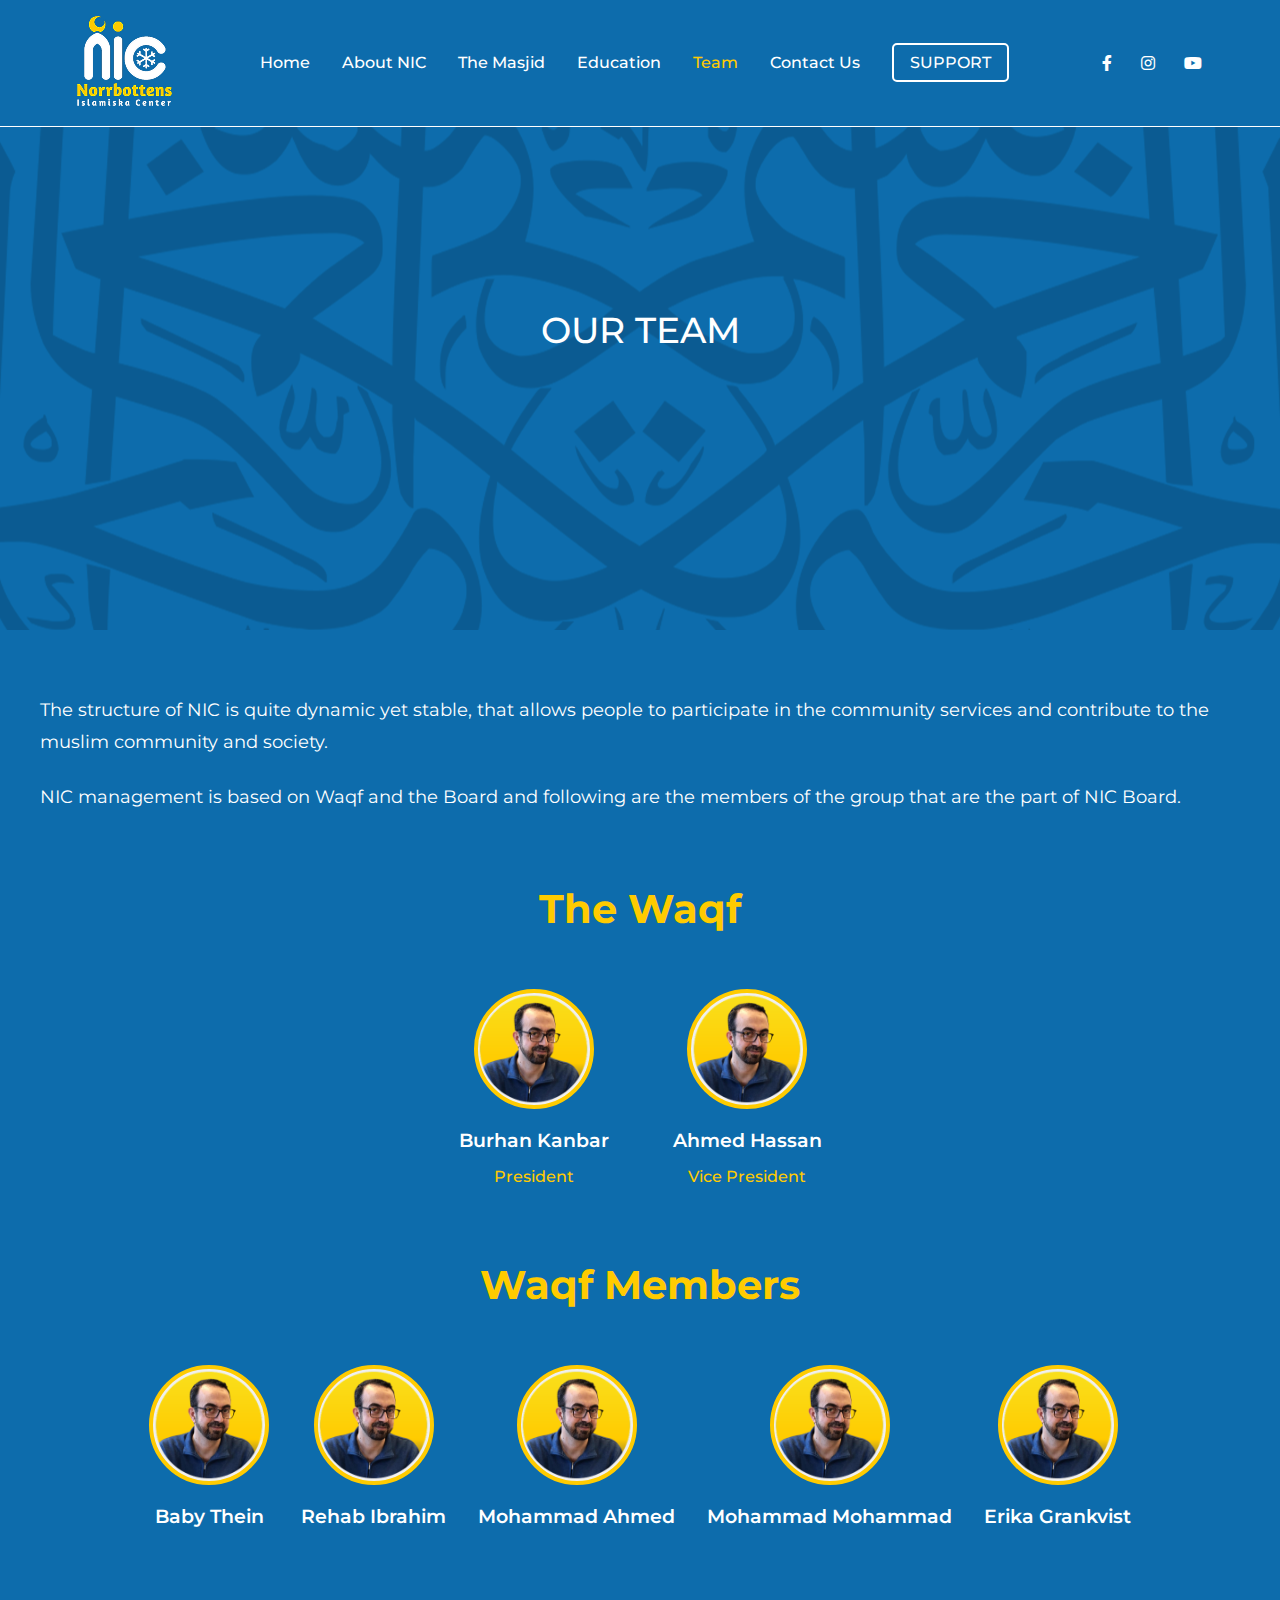
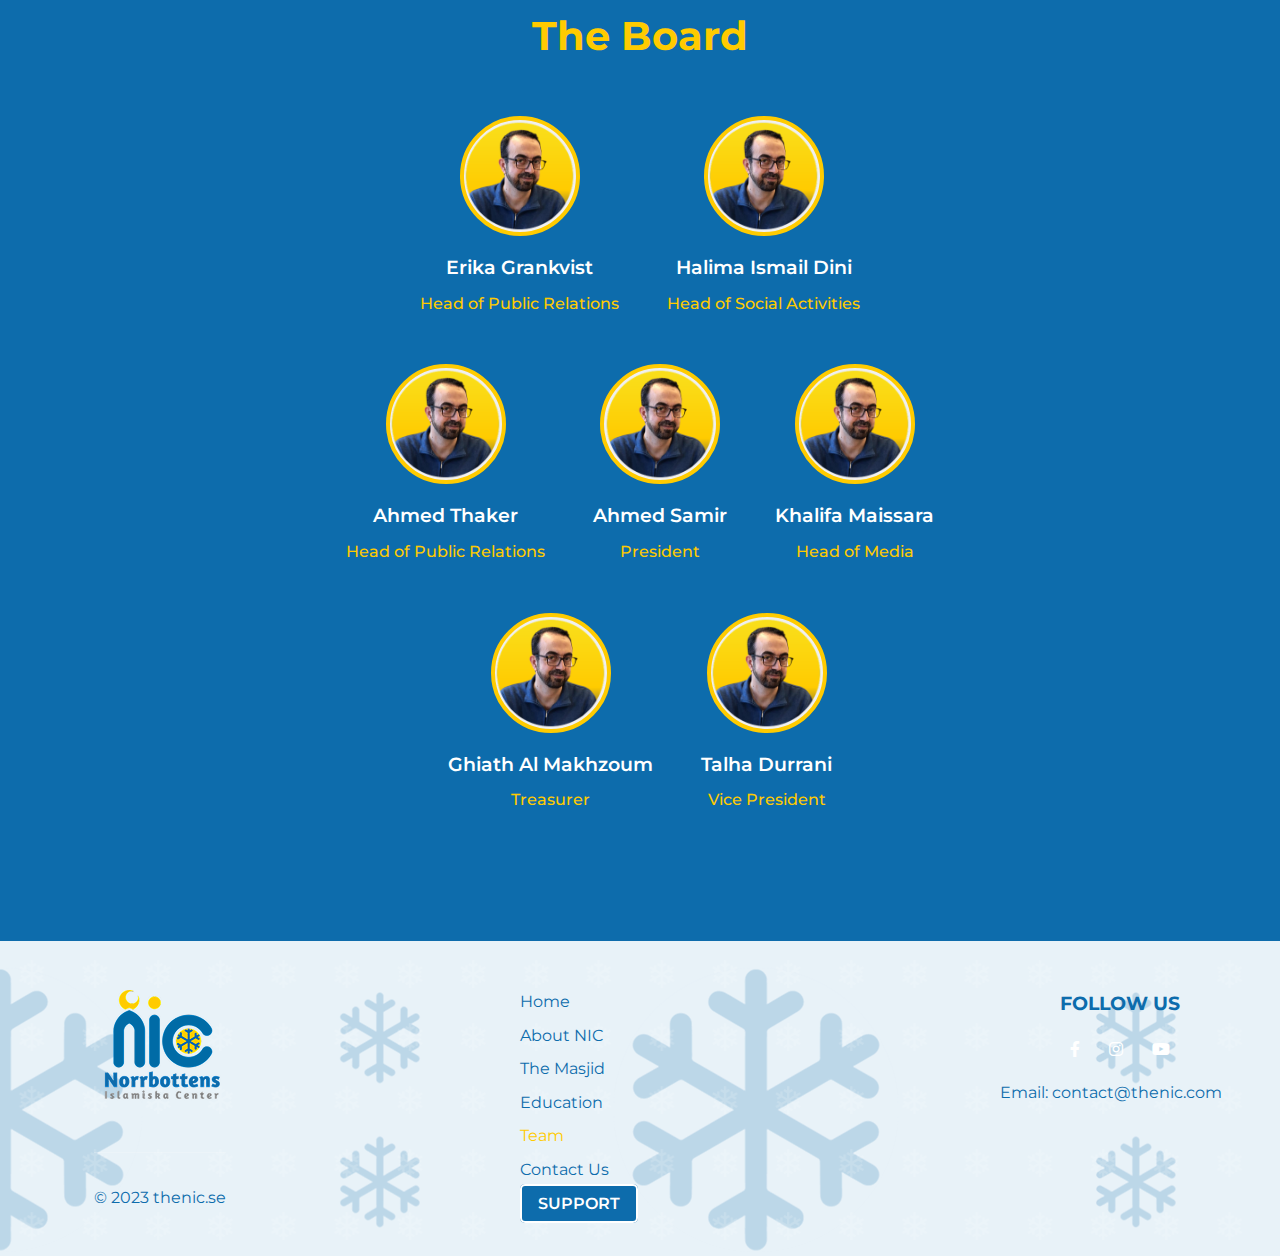
<file: assets/pages/team.html>
<!DOCTYPE html>
<html lang="en">
<head>
    <meta charset="UTF-8">
    <meta name="viewport" content="width=device-width, initial-scale=1.0">
    <title>About NIC</title>
    <link href="https://cdnjs.cloudflare.com/ajax/libs/font-awesome/6.0.0/css/all.min.css" rel="stylesheet">
    <link href="https://fonts.googleapis.com/css2?family=Montserrat:wght@300;400;500;600;700;800;900&display=swap" rel="stylesheet">
    <link rel="stylesheet" href="../css/style.css">
    <link rel="stylesheet" href="../css/teams.css">
</head>
<body>
    <header class="header">
        <div class="header-container">
            <div class="logo">
                <img src="../images/Artboard-2.png.png">
            </div>
            <nav>
                <ul class="nav">
                    <li><a href="../../index.html">Home</a></li>
                    <li><a href="about.html">About NIC</a></li>
                    <li><a href="masjid.html">The Masjid</a></li>
                    <li><a href="education.html">Education</a></li>
                    <li><a href="team.html" style="color: #FFCB00 !important;">Team</a></li>
                    <li><a href="contact.html">Contact Us</a></li>
                    <li><a href="#support" class="support-btn">SUPPORT</a></li>
                </ul>
            </nav>
            <div class="header-actions">
                <div class="social-icons">
                    <a href="#"><i class="fab fa-facebook-f"></i></a>
                    <a href="#"><i class="fab fa-instagram"></i></a>
                    <a href="#"><i class="fab fa-youtube"></i></a>
                </div>
            </div>
            <button class="mobile-menu-toggle" id="mobile-menu-toggle">
                <i class="fas fa-bars"></i>
            </button>
        </div>
        <div class="mobile-menu" id="mobile-menu">
            <ul class="mobile-nav">
                <li><a href="../index.html">Home</a></li>
                <li><a href="about.html">About NIC</a></li>
                <li><a href="masjid.html">The Masjid</a></li>
                <li><a href="education.html">Education</a></li>
                <li><a href="team.html">Team</a></li>
                <li><a href="contact.html">Contact Us</a></li>
                <li><a href="#support" class="support-btn">SUPPORT</a></li>
            </ul>
            <div class="mobile-social">
                <a href="#"><i class="fab fa-facebook-f"></i></a>
                <a href="#"><i class="fab fa-instagram"></i></a>
                <a href="#"><i class="fab fa-youtube"></i></a>
            </div>
        </div>
    </header>

    <section class="hero" style="height: 70vh;" id="home">
        <div class="hero-content">
            <h2 class="hero-title-english">OUR TEAM</h2>
        </div>
    </section>

    <main class="team-main">
        <div class="team-intro">
            <p>The structure of NIC is quite dynamic yet stable, that allows people to participate in the community services and contribute to the muslim community and society.</p>
            <p>NIC management is based on Waqf and the Board and following are the members of the group that are the part of NIC Board.</p>
        </div>

        <div class="team-section">
            <h2 class="team-section-title">The Waqf</h2>
            <div class="waqf-leadership">
                <div class="team-member">
                    <div class="member-photo">
                        <img src="../images/1-1-q10j8hnfqh7fj5tq26d2hy8e0na7cs14hlz61m2zwk.png.png" alt="Burhan Kanbar">
                    </div>
                    <div class="member-name">Burhan Kanbar</div>
                    <div class="member-role">President</div>
                </div>
                <div class="team-member">
                    <div class="member-photo">
                        <img src="../images/1-1-q10j8hnfqh7fj5tq26d2hy8e0na7cs14hlz61m2zwk.png.png" alt="Ahmed Hassan">
                    </div>
                    <div class="member-name">Ahmed Hassan</div>
                    <div class="member-role">Vice President</div>
                </div>
            </div>
        </div>

        <div class="team-section">
            <h2 class="team-section-title">Waqf Members</h2>
            <div class="waqf-members">
                <div class="team-member">
                    <div class="member-photo">
                        <img src="../images/1-1-q10j8hnfqh7fj5tq26d2hy8e0na7cs14hlz61m2zwk.png.png" alt="Baby Thein">
                    </div>
                    <div class="member-name">Baby Thein</div>
                </div>
                <div class="team-member">
                    <div class="member-photo">
                        <img src="../images/1-1-q10j8hnfqh7fj5tq26d2hy8e0na7cs14hlz61m2zwk.png.png" alt="Rehab Ibrahim">
                    </div>
                    <div class="member-name">Rehab Ibrahim</div>
                </div>
                <div class="team-member">
                    <div class="member-photo">
                        <img src="../images/1-1-q10j8hnfqh7fj5tq26d2hy8e0na7cs14hlz61m2zwk.png.png" alt="Mohammad Ahmed">
                    </div>
                    <div class="member-name">Mohammad Ahmed</div>
                </div>
                <div class="team-member">
                    <div class="member-photo">
                        <img src="../images/1-1-q10j8hnfqh7fj5tq26d2hy8e0na7cs14hlz61m2zwk.png.png" alt="Mohammad Mohammad">
                    </div>
                    <div class="member-name">Mohammad Mohammad</div>
                </div>
                <div class="team-member">
                    <div class="member-photo">
                        <img src="../images/1-1-q10j8hnfqh7fj5tq26d2hy8e0na7cs14hlz61m2zwk.png.png" alt="Erika Grankvist">
                    </div>
                    <div class="member-name">Erika Grankvist</div>
                </div>
            </div>
        </div>

        <div class="team-section">
            <h2 class="team-section-title">The Board</h2>
            <div class="board-members">
                <div class="board-row">
                    <div class="team-member">
                        <div class="member-photo">
                            <img src="../images/1-1-q10j8hnfqh7fj5tq26d2hy8e0na7cs14hlz61m2zwk.png.png" alt="Erika Grankvist">
                        </div>
                        <div class="member-name">Erika Grankvist</div>
                        <div class="member-role">Head of Public Relations</div>
                    </div>
                    <div class="team-member">
                        <div class="member-photo">
                            <img src="../images/1-1-q10j8hnfqh7fj5tq26d2hy8e0na7cs14hlz61m2zwk.png.png" alt="Halima Ismail Dini">
                        </div>
                        <div class="member-name">Halima Ismail Dini</div>
                        <div class="member-role">Head of Social Activities</div>
                    </div>
                </div>
                <div class="board-row">
                    <div class="team-member">
                        <div class="member-photo">
                            <img src="../images/1-1-q10j8hnfqh7fj5tq26d2hy8e0na7cs14hlz61m2zwk.png.png" alt="Ahmed Thaker">
                        </div>
                        <div class="member-name">Ahmed Thaker</div>
                        <div class="member-role">Head of Public Relations</div>
                    </div>
                    <div class="team-member">
                        <div class="member-photo">
                            <img src="../images/1-1-q10j8hnfqh7fj5tq26d2hy8e0na7cs14hlz61m2zwk.png.png" alt="Ahmed Samir">
                        </div>
                        <div class="member-name">Ahmed Samir</div>
                        <div class="member-role">President</div>
                    </div>
                    <div class="team-member">
                        <div class="member-photo">
                            <img src="../images/1-1-q10j8hnfqh7fj5tq26d2hy8e0na7cs14hlz61m2zwk.png.png" alt="Khalifa Maissara">
                        </div>
                        <div class="member-name">Khalifa Maissara</div>
                        <div class="member-role">Head of Media</div>
                    </div>
                </div>
                <div class="board-row">
                    <div class="team-member">
                        <div class="member-photo">
                            <img src="../images/1-1-q10j8hnfqh7fj5tq26d2hy8e0na7cs14hlz61m2zwk.png.png" alt="Ghiath Al Makhzoum">
                        </div>
                        <div class="member-name">Ghiath Al Makhzoum</div>
                        <div class="member-role">Treasurer</div>
                    </div>
                    <div class="team-member">
                        <div class="member-photo">
                            <img src="../images/1-1-q10j8hnfqh7fj5tq26d2hy8e0na7cs14hlz61m2zwk.png.png" alt="Talha Durrani">
                        </div>
                        <div class="member-name">Talha Durrani</div>
                        <div class="member-role">Vice President</div>
                    </div>
                </div>
            </div>
        </div>
    </main>
    <footer class="footer">
        <div class="footer-content">
            <div class="footer-logo">
                <img src="../images/NIC-LOGO-1-300x281.png.png">
                <div class="footer-copyright">© 2023 thenic.se</div>
            </div>
            <div>
                <ul class="footer-nav">
                    <li><a href="../../index.html">Home</a></li>
                    <li><a href="about.html">About NIC</a></li>
                    <li><a href="masjid.html">The Masjid</a></li>
                    <li><a href="education.html">Education</a></li>
                    <li><a href="team.html" style="color: #FFCB00 !important;">Team</a></li>
                    <li><a href="contact.html">Contact Us</a></li>
                    <li><a href="#support" class="support-btn">SUPPORT</a></li>
                </ul>
            </div>
            <div class="footer-social">
                <h3>FOLLOW US</h3>
                <div class="social-icons">
                    <a href="#"><i class="fab fa-facebook-f"></i></a>
                    <a href="#"><i class="fab fa-instagram"></i></a>
                    <a href="#"><i class="fab fa-youtube"></i></a>
                </div>
                <a href="mailto:contact@thenic.com" class="footer-email">Email: contact@thenic.com</a>
            </div>
        </div>
    </footer>
</body>

<script src="../js/script.js"></script>

</html>
</file>
<file: assets/css/style.css>
* {
    margin: 0;
    padding: 0;
    box-sizing: border-box;

}

body {
    font-family: 'Montserrat', sans-serif;
    line-height: 1.6;
    color: #333;
}

.header {
    background: #0D6CAC;
    color: white;
    padding: 1rem 0;
    position: fixed;
    width: 100%;
    top: 0;
    z-index: 1000;
    border-bottom: 0.1px solid white;
}

.header-container {
    max-width: 1200px;
    margin: 0 auto;
    display: flex;
    justify-content: space-between;
    align-items: center;
    padding: 0 2rem;
}

.logo {
    display: flex;
    align-items: center;
    gap: 1rem;
}

.logo-text {
    font-size: 2rem;
    font-weight: 700;
    color: white;
}

.logo-subtitle {
    font-size: 0.9rem;
    color: #e5e7eb;
    margin-top: -0.5rem;
}

.nav {
    display: flex;
    gap: 2rem;
    list-style: none;
}

.nav a {
    color: white;
    text-decoration: none;
    font-weight: 500;
    transition: color 0.3s;
}

.nav a:hover {
    color: #fbbf24;
}

.header-actions {
    display: flex;
    align-items: center;
    gap: 1rem;
}

.support-btn {
    background: #0D6CAC;
    color: white !important;
    padding: 0.5rem 1rem;
    border: 2px solid white;
    border-radius: 5px;
    text-decoration: none;
    font-weight: 600;
    transition: all 0.3s;
}

.fa-brands,
.fab {
    background: white;
    padding: 0.4rem;
    border-radius: 100px;
}

.support-btn:hover {
    background: #fbbf24;
    border-color: #fbbf24;
}

.social-icons {
    display: flex;
    align-items: center;
    justify-content: center;
    gap: 1rem;
}

.social-icons a:hover {
    color: #fbbf24;
}

.hero {
    background: #0D6CAC;
    background-image: url('../images/div.png');
    background-size: fit;
    background-position: center;
    background-repeat: no-repeat;
    color: white;
    padding: 8rem 0 4rem;
    text-align: center;
    justify-content: center;
    align-items: center;
    display: flex;
    flex-direction: column;
    height: 100vh;
    position: relative;
    overflow: hidden;
}

.hero-content {
    max-width: 800px;
    margin: 0 auto;
    padding: 0 2rem;
    display: flex;
    flex-direction: column;
    justify-content: center;
    align-items: center;
    position: relative;
    z-index: 1;
}

.bismillah {
    font-size: clamp(1.2rem, 4vw, 2.125rem);
    margin-bottom: 1rem;
    font-weight: 300;
}

.hero-title-arabic {
    font-size: clamp(2rem, 8vw, 4rem);
    color: #fbbf24;
    margin-bottom: 1rem;
    font-weight: 900;
}

.hero-title-english {
    font-size: clamp(1.5rem, 4.5vw, 2.25rem);
    margin-bottom: 2rem;
    font-weight: 500;
}

.hero-description {
    font-size: 1.1rem;
    color: #e5e7eb;
    max-width: 600px;
    margin: 0 auto;
}

.main-content {
    max-width: 100vw;
    margin: 0;
    background: #E8F2F8;
    padding: 0;
}

.content-grid {
    display: grid;
    grid-template-columns: 1fr 1fr;
    padding: 70PX 0;
    gap: 3rem;
    background-color: #E8F2F8;
    margin-bottom: 4rem;
}

.content-grid>div:first-child {
    display: flex;
    justify-content: center;
    align-items: center;
}

.content-grid>div:first-child img {
    max-width: 100%;
    height: auto;
}

.section-title {
    font-size: 1.5rem;
    color: #1e3a8a;
    text-align: center;
    margin-bottom: 1.5rem;
    font-weight: 600;
}

.prayer-box {
    background: linear-gradient(135deg, #dbeafe, #bfdbfe);
    border-radius: 15px 15px 0 0;
    padding: 2rem;
    text-align: center;
}

.prayer-times {
    display: grid;
    grid-template-columns: 1fr 1fr;
    gap: 0.5rem;
}

.facebook-feeds {
    display: grid;
    grid-template-columns: 1fr 1fr;
    gap: 1rem;
}

.facebook-post {
    background: #E8F2F8;
    border-radius: 10px;
    padding: 1rem;
    text-align: center;
    position: relative;
}

.mission {
    background: #0D6CAC;
    color: white;
    padding: 4rem 2rem;
    text-align: center;
    margin: 4rem 0;
    display: grid;
    grid-template-columns: 2fr 1fr;
    gap: 3rem;
    align-items: center;
}

.mission-image {
    text-align: center;
}

.mission-image img {
    width: 100%;
    height: auto;
    border-radius: 10px;
}

.mission h2 {
    font-size: 2rem;
    margin-bottom: 2rem;
}

.mission p {
    max-width: 800px;
    margin: 0 auto;
    font-size: 1.1rem;
    text-align: justify;
    line-height: 1.8;
}

.donation-section {
    display: grid;
    grid-template-columns: 1fr 1fr;
    gap: 2rem;
    margin: 4rem 0;
    align-items: center;
}

.donation-content {
    background: #0D6CAC;
    color: white;
    padding: 3rem;
    border-radius: 10px;
}

.donation-content h3 {
    font-size: 1.8rem;
    margin-bottom: 1rem;
}

.donation-content p {
    margin-bottom: 2rem;
    text-align: center;
    color: #FFCB00;
}

.donate-btn {
    background: #fbbf24;
    color: #1e3a8a;
    padding: 1rem 2rem;
    border: none;
    border-radius: 30px;
    font-size: 1.1rem;
    font-weight: 700;
    cursor: pointer;
    transition: all 0.3s;
}

.donate-btn:hover {
    background: #f59e0b;
    transform: translateY(-2px);
}

.donation-image {
    text-align: center;
}

.donation-image img {
    width: 100%;
    height: 300px;
    object-fit: cover;
    border-radius: 10px;
}

.image-caption {
    color: white;
    font-weight: 500;
    margin-top: 1rem;
}

.verse-hadith-container {
    display: flex;
    flex-direction: column;
    gap: 2rem;
    background: #E8F2F8;
    margin: 4rem 0;
}

.verse-hadith {
    display: flex;
    flex-direction: column;
    gap: 2rem;
    margin: 0 clamp(2rem, 12vw, 12rem);
}

.verse-box,
.hadith-box {
    background: #E8F2F8;
    padding: 2rem;
    border-radius: 10px;
    text-align: center;
}

.verse-box h3,
.hadith-box h3 {
    color: #1e3a8a;
    margin-bottom: 1rem;
    display: flex;
    align-items: center;
    justify-content: center;
    gap: 0.5rem;
}

.verse-arabic {
    font-size: 1.2rem;
    color: #1e3a8a;
    margin-bottom: 1rem;
    direction: rtl;
}

.verse-english,
.hadith-text {
    color: #1e3a8a;
    line-height: 1.6;
    margin-bottom: 1rem;
}

.verse-source,
.hadith-source {
    color: #6b7280;
    font-size: 0.9rem;
    font-style: italic;
}

.gallery {
    margin: 0 clamp(2rem, 15vw, 15rem);
}

.gallery-grid {
    display: grid;
    grid-template-columns: repeat(auto-fit, minmax(200px, 1fr));
    gap: 1rem;
    margin-top: 2rem;
}

.gallery-item {
    aspect-ratio: 1;
    background: #f3f4f6;
    border-radius: 10px;
    overflow: hidden;
    position: relative;
}

.gallery-item img {
    width: 100%;
    height: 100%;
    object-fit: cover;
    transition: transform 0.3s;
}

.gallery-item:hover img {
    transform: scale(1.05);
}

.location {
    background: #0D6CAC;
    color: white;
    margin-top: 4rem;
    padding: 4rem 2rem;
    text-align: center;
}

.location h2 {
    font-size: 2rem;
    margin-bottom: 2rem;
}

.map-container {
    max-width: 800px;
    margin: 0 auto;
    border-radius: 10px;
    overflow: hidden;
}

.map-container iframe {
    width: 100%;
    height: 400px;
    border: none;
}

.fa-brands, .fab {
    background: none;
    padding: 0.4rem;
    border-radius: 100px;
}

.footer {
    background: #E8F2F8;
    background-image: url(../images/div\ \(4\).png);
    padding: 3rem 2rem 2rem;
    position: relative;
}

.footer::before {
    content: '';
    position: absolute;
    top: 0;
    left: 0;
    right: 0;
    bottom: 0;
    background: url('data:image/svg+xml,<svg xmlns="http://www.w3.org/2000/svg" viewBox="0 0 100 100"><defs><pattern id="snowflakes" x="0" y="0" width="20" height="20" patternUnits="userSpaceOnUse"><text x="10" y="15" text-anchor="middle" fill="rgba(255,255,255,0.3)" font-size="12">❄</text></pattern></defs><rect width="100" height="100" fill="url(%23snowflakes)"/></svg>');
    opacity: 0.5;
}

.footer-content {
    max-width: 1200px;
    margin: 0 auto;
    display: grid;
    grid-template-columns: 1fr 1fr 1fr;
    gap: 15rem;
    position: relative;
    z-index: 1;
}

.footer-logo {
    color: white;
    text-align: center;
    display: flex;
    flex-direction: column;
    align-items: center;
}

.footer-logo .logo-text {
    font-size: 1.5rem;
    margin-bottom: 0.5rem;
}

.footer-logo .logo-subtitle {
    font-size: 0.8rem;
    margin-bottom: 1rem;
}

.footer-logo img {
    max-width: 200px;
    height: auto;
    margin-bottom: 1rem;
}

.footer-nav {
    list-style: none;
}

.footer-nav li {
    margin-bottom: 0.5rem;
}

.footer-nav a {
    color: #0D6CAC;
    text-decoration: none;
    transition: color 0.3s;
}

.footer-nav a:hover {
    color: #fbbf24;
}

.footer-support {
    background: #1e3a8a;
    color: white !important;
    padding: 0.5rem 1rem;
    border: 2px solid #93c5fd;
    border-radius: 30px;
    text-decoration: none;
    display: inline-block;
    margin-top: 1rem;
    transition: all 0.3s;
}

.footer-support:hover {
    background: #fbbf24;
    border-color: #fbbf24;
    color: #1e3a8a;
}

.footer-social h3 {
    color: #0D6CAC;
    margin-bottom: 1rem;
    text-align: center;
}

header .fa-brands, .fab {
    color: white;
}

.footer-social .social-icons {
    margin-bottom: 1rem;
    color: white;
}

.footer-email {
    color: #0D6CAC;
    text-decoration: none;
}

.footer-copyright {
    text-align: center;
    color: #0D6CAC;
    margin-top: 2rem;
    padding-top: 2rem;
    border-top: 1px solid rgba(255, 255, 255, 0.2);
}

.mobile-menu-toggle {
    display: none;
    background: none;
    border: none;
    color: white;
    font-size: 1.5rem;
    cursor: pointer;
    padding: 0.5rem;
}

.mobile-menu {
    display: none;
    position: absolute;
    top: 100%;
    left: 0;
    right: 0;
    background: #0D6CAC !important;
    box-shadow: 0 4px 6px rgba(0, 0, 0, 0.1);
    z-index: 999;
}

.mobile-menu.active {
    display: block;
}

.mobile-nav {
    list-style: none;
    padding: 1rem 0;
}

.mobile-nav li {
    margin: 0;
}

.mobile-nav a {
    display: block;
    padding: 1rem 2rem;
    color: white;
    text-decoration: none;
    border-bottom: 1px solid rgba(255, 255, 255, 0.1);
    transition: background-color 0.3s;
}

.mobile-nav a:hover {
    background-color: rgba(255, 255, 255, 0.1);
}

.mobile-nav .support-btn {
    margin: 1rem 2rem;
    text-align: center;
    border: 2px solid white;
    border-radius: 5px;
    background: none;
    color: white !important;
    padding: 0.75rem 1rem;
    font-weight: 600;
}

.mobile-nav .support-btn:hover {
    background: #fbbf24;
    border-color: #fbbf24;
}

.mobile-social {
    padding: 1rem 2rem;
    border-top: 1px solid rgba(255, 255, 255, 0.1);
    display: flex;
    gap: 1rem;
    justify-content: center;
}

.mobile-social a {
    color: white;
    font-size: 1.2rem;
    transition: color 0.3s;
}

.mobile-social a:hover {
    color: #fbbf24;
}

@media (max-width: 1024px) {
    .header-container {
        padding: 0 1rem;
    }

    .nav {
        gap: 1.5rem;
    }

    .nav a {
        font-size: 0.9rem;
    }
}

@media (max-width: 768px) {
    .header-container {
        flex-direction: row;
        justify-content: space-between;
        align-items: center;
        padding: 0 1rem;
    }

    .nav {
        display: none;
    }

    .header-actions {
        display: none;
    }

    .mobile-menu-toggle {
        display: block;
    }

    .hero {
        padding: 6rem 0 3rem;
    }

    .hero-title-arabic {
        font-size: clamp(1.8rem, 6vw, 2.5rem);
    }

    .hero-title-english {
        font-size: clamp(1.4rem, 4vw, 1.8rem);
    }

    .hero-description {
        font-size: 1rem;
        padding: 0 1rem;
    }

    .content-grid {
        grid-template-columns: 1fr;
        gap: 2rem;
    }

    .prayer-times {
        grid-template-columns: 1fr;
    }

    .facebook-feeds {
        grid-template-columns: 1fr;
    }

    .mission {
        padding: 3rem 1rem;
        margin: 2rem 0;
        grid-template-columns: 1fr;
        gap: 2rem;
    }

    .mission h2 {
        font-size: 1.5rem;
        text-align: center;
    }

    .mission p {
        font-size: 1rem;
        text-align: left;
    }

    .donation-section {
        grid-template-columns: 1fr;
        gap: 1.5rem;
        margin: 2rem 0;
    }

    .donation-content {
        padding: 2rem;
    }

    .donation-content h3 {
        font-size: 1.5rem;
    }

    .verse-hadith-container {
        gap: 1.5rem;
        margin: 0 1rem;
        background-color: #E8F2F8;
    }

    .verse-hadith {
        gap: 1.5rem;
        margin: 0 1rem;
    }

    .gallery {
        margin: 0 1rem;
    }

    .verse-box,
    .hadith-box {
        padding: 1.5rem;
    }

    .gallery-grid {
        grid-template-columns: repeat(auto-fit, minmax(150px, 1fr));
        gap: 0.5rem;
    }

    .location {
        padding: 3rem 1rem;
    }

    .location h2 {
        font-size: 1.5rem;
    }

    .map-container iframe {
        height: 300px;
    }

    .footer {
        padding: 2rem 1rem 1rem;
    }

    .footer-content {
        grid-template-columns: 1fr;
        gap: 1.5rem;
        text-align: center;
    }

    .footer-copyright {
        margin-top: 1rem;
        padding-top: 1rem;
    }
}

@media (max-width: 480px) {
    .hero-title-arabic {
        font-size: clamp(1.5rem, 5vw, 2rem);
    }

    .hero-title-english {
        font-size: clamp(1.2rem, 3.5vw, 1.5rem);
    }

    .bismillah {
        font-size: clamp(1rem, 3vw, 1.2rem);
    }

    .section-title {
        font-size: 1.3rem;
    }

    .prayer-box {
        padding: 1.5rem;
    }

    .donation-content {
        padding: 1.5rem;
    }

    .donation-content h3 {
        font-size: 1.3rem;
    }

    .verse-box,
    .hadith-box {
        padding: 1rem;
    }

    .verse-arabic {
        font-size: 1rem;
    }

    .gallery-grid {
        grid-template-columns: repeat(auto-fit, minmax(120px, 1fr));
    }
}
</file>
<file: assets/css/about.css>
.about-main {
    background: #0D6CAC;
    min-height: 100vh;
    position: relative;
}

.about-section {
    padding: 4rem 2rem;
    position: relative;
    max-width: 1200px;
    margin: 0 auto;
}

.section-content {
    display: grid;
    grid-template-columns: 1fr 1fr;
    gap: 4rem;
    align-items: center;
}

.section-content.reverse {
    grid-template-columns: 1fr 1fr;
}

.section-content.reverse .image-content {
    order: -1;
}

.text-content {
    color: white;
}

.section-title {
    color: white;
    font-size: 2.5rem;
    font-weight: 700;
    margin-bottom: 2rem;
}

.text-content p {
    font-size: 1.1rem;
    line-height: 1.8;
    margin-bottom: 1.5rem;
}

.goals-list {
    list-style: none;
    padding: 0;
}

.goals-list li {
    font-size: 1.1rem;
    line-height: 1.8;
    margin-bottom: 1rem;
    padding-left: 1.5rem;
    position: relative;
}

.goals-list li::before {
    content: "•";
    color: #FFCB00;
    font-size: 1.5rem;
    position: absolute;
    left: 0;
}

.image-content img {
    width: 100%;
    height: 400px;
    object-fit: cover;
    border-radius: 10px;
}

.facilities-section {
    padding: 4rem 2rem;
    text-align: center;
    max-width: 1200px;
    margin: 0 auto;
}

.facilities-section .section-title {
    text-align: center;
    margin-bottom: 3rem;
}

.facilities-grid {
    display: grid;
    grid-template-columns: repeat(4, 1fr);
    gap: 2rem;
}

.facility-item {
    display: flex;
    flex-direction: column;
    align-items: center;
    gap: 1rem;
}

.facility-icon {
    font-size: 3rem;
    color: #FFCB00;
}

.facility-item span {
    color: white;
    font-size: 1.1rem;
    font-weight: 500;
}

@media (max-width: 768px) {
    .section-content {
        grid-template-columns: 1fr;
        gap: 2rem;
    }

    .section-content.reverse .image-content {
        order: 0;
    }

    .section-title {
        font-size: 2rem;
    }

    .facilities-grid {
        grid-template-columns: repeat(2, 1fr);
        gap: 1.5rem;
    }

    .image-content img {
        height: 300px;
    }
}

@media (max-width: 480px) {
    .about-section {
        padding: 2rem 1rem;
    }

    .facilities-section {
        padding: 2rem 1rem;
    }

    .facilities-grid {
        grid-template-columns: 1fr;
        gap: 1rem;
    }

    .section-title {
        font-size: 1.8rem;
    }

    .text-content p {
        font-size: 1rem;
    }

    .goals-list li {
        font-size: 1rem;
    }
}
</file>
<file: assets/css/education.css>
.education-main {
    background: #0D6CAC;
    min-height: 100vh;
    padding: 4rem 2rem;
}

.education-container {
    max-width: 1200px;
    margin: 0 auto;
}

.schools-row {
    display: grid;
    grid-template-columns: 1fr 1fr;
    gap: 3rem;
}

.school-column {
    background: #0D6CAC;
    border-radius: 15px;
    padding: 2rem;
}

.school-header {
    background: #FFCB00;
    color: white;
    padding: 1.5rem;
    border-radius: 10px;
    margin-bottom: 2rem;
    text-align: center;
}

.school-header h2 {
    font-size: 1.5rem;
    font-weight: 700;
    margin: 0;
}

.school-content {
    color: white;
}

.subject {
    margin-bottom: 2rem;
}

.subject h3 {
    color: white;
    font-size: 1.3rem;
    font-weight: 600;
    margin-bottom: 0.5rem;
}

.subject p {
    color: #e5e7eb;
    font-size: 1rem;
    line-height: 1.6;
    margin-bottom: 0.5rem;
}

.subject ul,
.subject ol {
    color: #e5e7eb;
    font-size: 1rem;
    line-height: 1.6;
    padding-left: 1.5rem;
}

.subject li {
    margin-bottom: 0.3rem;
}

.short-programs {
    background: rgba(255, 255, 255, 0.05);
    border-radius: 15px;
    padding: 3rem;
    color: white;
}

.short-programs h2 {
    color: white;
    font-size: 2rem;
    font-weight: 700;
    margin-bottom: 1.5rem;
}

.short-programs p {
    color: #e5e7eb;
    font-size: 1.1rem;
    line-height: 1.6;
    margin-bottom: 2rem;
}

.short-programs ol {
    color: #e5e7eb;
    font-size: 1.1rem;
    line-height: 1.8;
    padding-left: 2rem;
}

.short-programs li {
    margin-bottom: 0.5rem;
}

@media (max-width: 768px) {
    .education-main {
        padding: 2rem 1rem;
    }

    .schools-row {
        grid-template-columns: 1fr;
        gap: 2rem;
    }

    .school-header h2 {
        font-size: 1.3rem;
    }

    .short-programs {
        padding: 2rem;
    }

    .short-programs h2 {
        font-size: 1.5rem;
    }
}

@media (max-width: 480px) {
    .school-column {
        padding: 1.5rem;
    }

    .short-programs {
        padding: 1.5rem;
    }

    .subject h3 {
        font-size: 1.1rem;
    }

    .subject p,
    .subject ul,
    .subject ol {
        font-size: 0.9rem;
    }

    .short-programs p,
    .short-programs ol {
        font-size: 1rem;
    }
}
</file>
<file: assets/css/teams.css>
.team-main {
    background: #0D6CAC;
    padding: 4rem 2rem;
    min-height: 100vh;
}

.team-intro {
    max-width: 1200px;
    margin: 0 auto 4rem;
    color: white;
    text-align: left;
}

.team-intro p {
    font-size: 1.1rem;
    line-height: 1.8;
    margin-bottom: 1.5rem;
}

.team-section {
    max-width: 1200px;
    margin: 0 auto 4rem;
}

.team-section-title {
    color: #FFCB00;
    font-size: 2.5rem;
    text-align: center;
    margin-bottom: 3rem;
    font-weight: 700;
}

.waqf-leadership {
    display: flex;
    justify-content: center;
    gap: 4rem;
    margin-bottom: 3rem;
}

.waqf-members {
    display: flex;
    justify-content: center;
    gap: 2rem;
    flex-wrap: wrap;
}

.board-members {
    display: flex;
    flex-direction: column;
    gap: 3rem;
}

.board-row {
    display: flex;
    justify-content: center;
    gap: 3rem;
    flex-wrap: wrap;
}

.team-member {
    text-align: center;
    display: flex;
    flex-direction: column;
    align-items: center;
}

.member-photo {
    width: 120px;
    height: 120px;
    border-radius: 50%;
    border: 4px solid #FFCB00;
    overflow: hidden;
    margin-bottom: 1rem;
    background: #f0f0f0;
}

.member-photo img {
    width: 100%;
    height: 100%;
    object-fit: cover;
}

.member-name {
    color: white;
    font-size: 1.2rem;
    font-weight: 600;
    margin-bottom: 0.5rem;
}

.member-role {
    color: #FFCB00;
    font-size: 1rem;
    font-weight: 500;
}

@media (max-width: 768px) {
    .team-main {
        padding: 2rem 1rem;
    }

    .team-section-title {
        font-size: 2rem;
    }

    .waqf-leadership {
        flex-direction: column;
        align-items: center;
        gap: 2rem;
    }

    .waqf-members {
        gap: 1.5rem;
    }

    .board-row {
        gap: 2rem;
    }

    .member-photo {
        width: 100px;
        height: 100px;
    }

    .member-name {
        font-size: 1.1rem;
    }

    .member-role {
        font-size: 0.9rem;
    }
}

@media (max-width: 480px) {
    .waqf-members {
        gap: 1rem;
    }

    .board-row {
        gap: 1.5rem;
    }

    .member-photo {
        width: 80px;
        height: 80px;
    }

    .member-name {
        font-size: 1rem;
    }

    .member-role {
        font-size: 0.8rem;
    }
}
</file>
